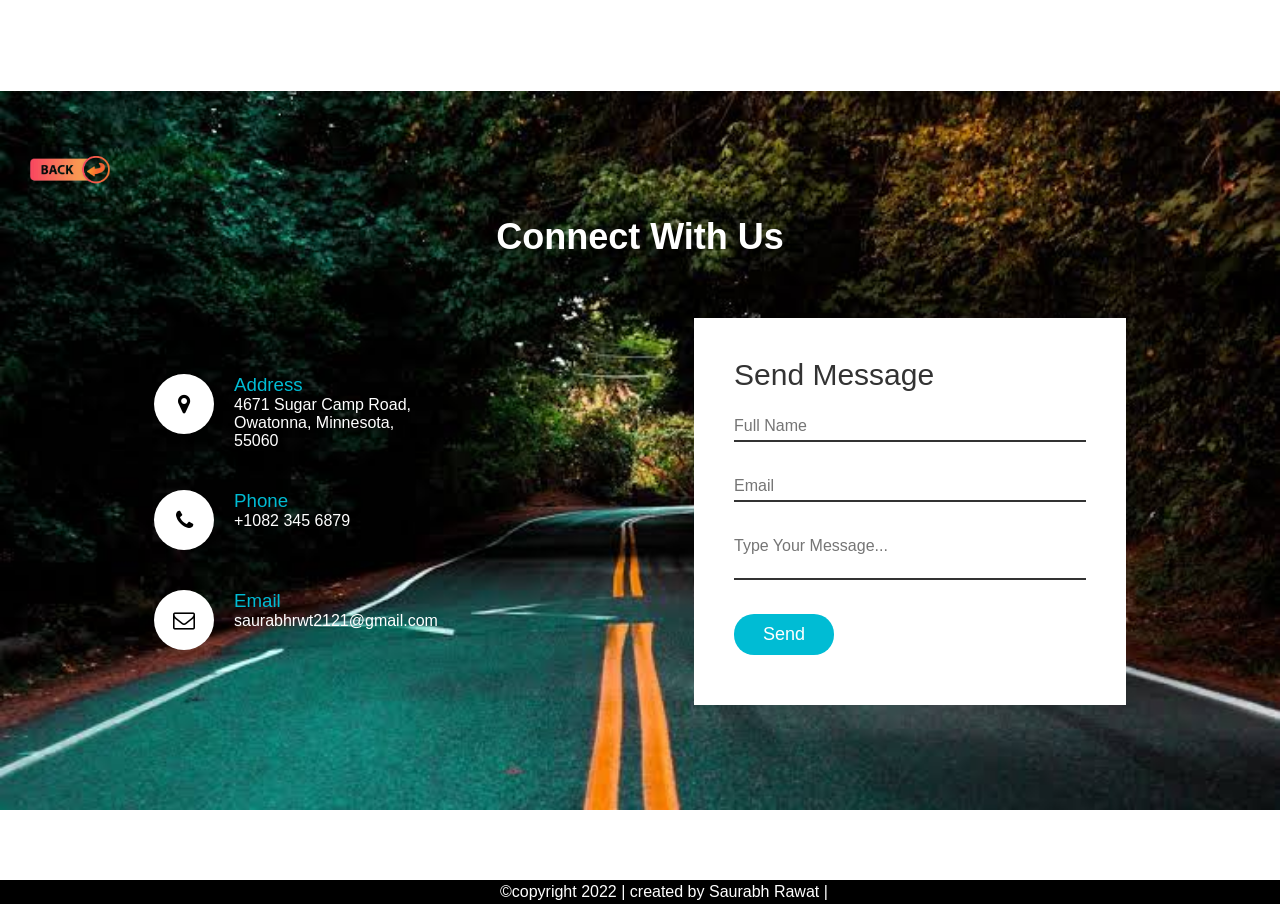
<file: contactus.html>
<!DOCTYPE html>
<html lang="en">
<head>
    <meta charset="UTF-8">
    <meta http-equiv="X-UA-Compatible" content="IE=edge">
    <meta name="viewport" content="width=device-width, initial-scale=1.0">
    <link rel="icon" href="images1/lg5.png">
    <link rel="stylesheet" href="css1/contactus.css">
    <link rel="stylesheet" href="https://cdnjs.cloudflare.com/ajax/libs/font-awesome/4.7.0/css/font-awesome.min.css">
    <title>Contact Us</title>
</head>
<body>
    <section class="contact">
        <div class="back">
            <a href="index.html"><img src="images1/images__71_-removebg-preview.png" alt="back"></a>
        </div>
        <div class="content">
            <h2>Connect With Us</h2>
        </div>

        <div class="container">
            <div class="contactInfo">
                <div class="box">
                    <div class="icon"><i class="fa fa-map-marker" aria-hidden="true"></i></div>
                    <div class="text">
                        <h3>Address</h3>
                        <p>4671 Sugar Camp Road, <br>Owatonna, Minnesota, <br>55060</p>
                    </div>
                </div>

                <div class="box">
                    <div class="icon"><i class="fa fa-phone" aria-hidden="true"></i></div>
                    <div class="text">
                        <h3>Phone</h3>
                        <p>+1082 345 6879</p>
                    </div>
                </div>

                <div class="box">
                    <div class="icon"><i class="fa fa-envelope-o" aria-hidden="true"></i></div>
                    <div class="text">
                        <h3>Email</h3>
                        <p>saurabhrwt2121@gmail.com</p>
                    </div>
                </div>
            </div>
            <div class="contactForm">
                <form>
                    <h2>Send Message</h2>
                    <div class="inputBox">
                        <input type="text" name="" placeholder="Full Name" required>
                    </div>

                    <div class="inputBox">
                        <input type="text" name="" placeholder="Email" required>
                    </div>

                    <div class="inputBox">
                        <textarea name="" required placeholder="Type Your Message..."></textarea>
                    </div>

                    <div class="inputBox">
                        <input type="submit" name="" value="Send">
                    </div>
                </form>
            </div>
        </div>
    </section>
    <div class="footer">
        &copy;copyright 2022 | created by Saurabh Rawat |
    </div>
</body>
</html>
</file>
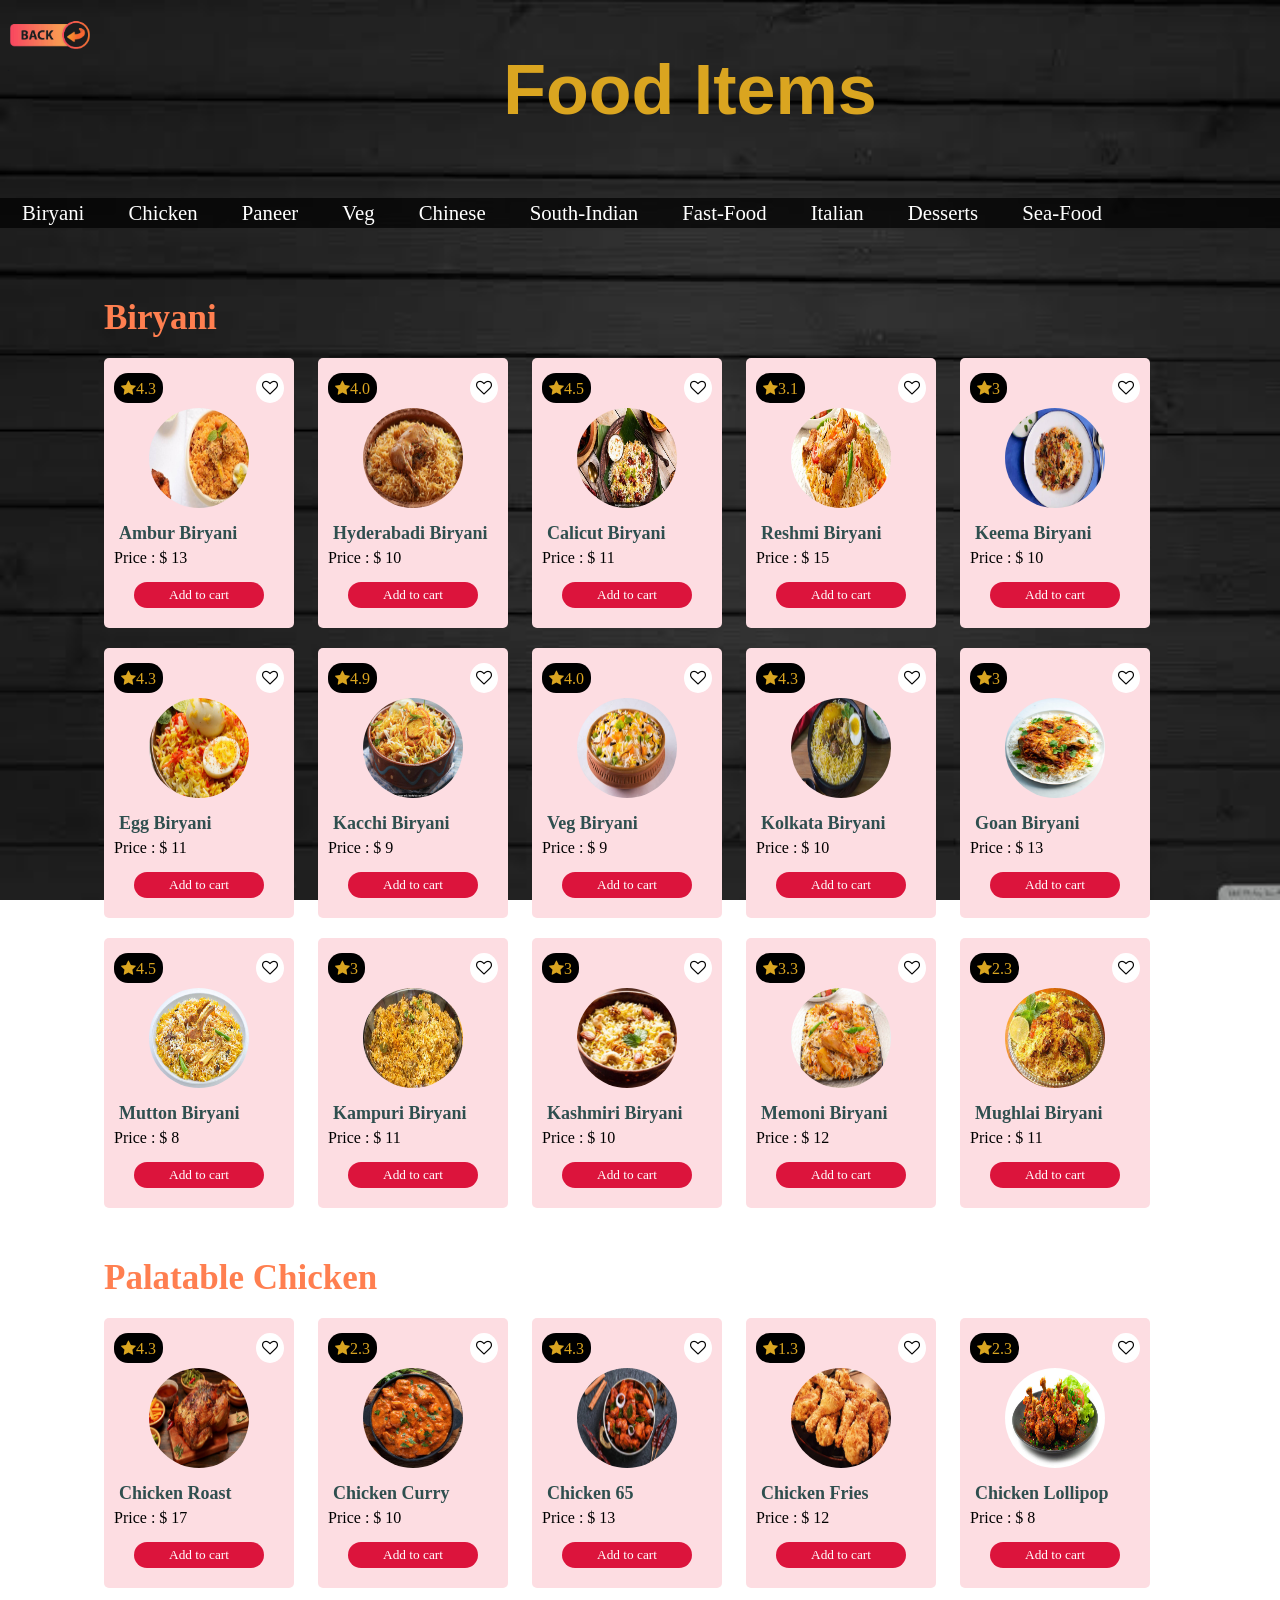
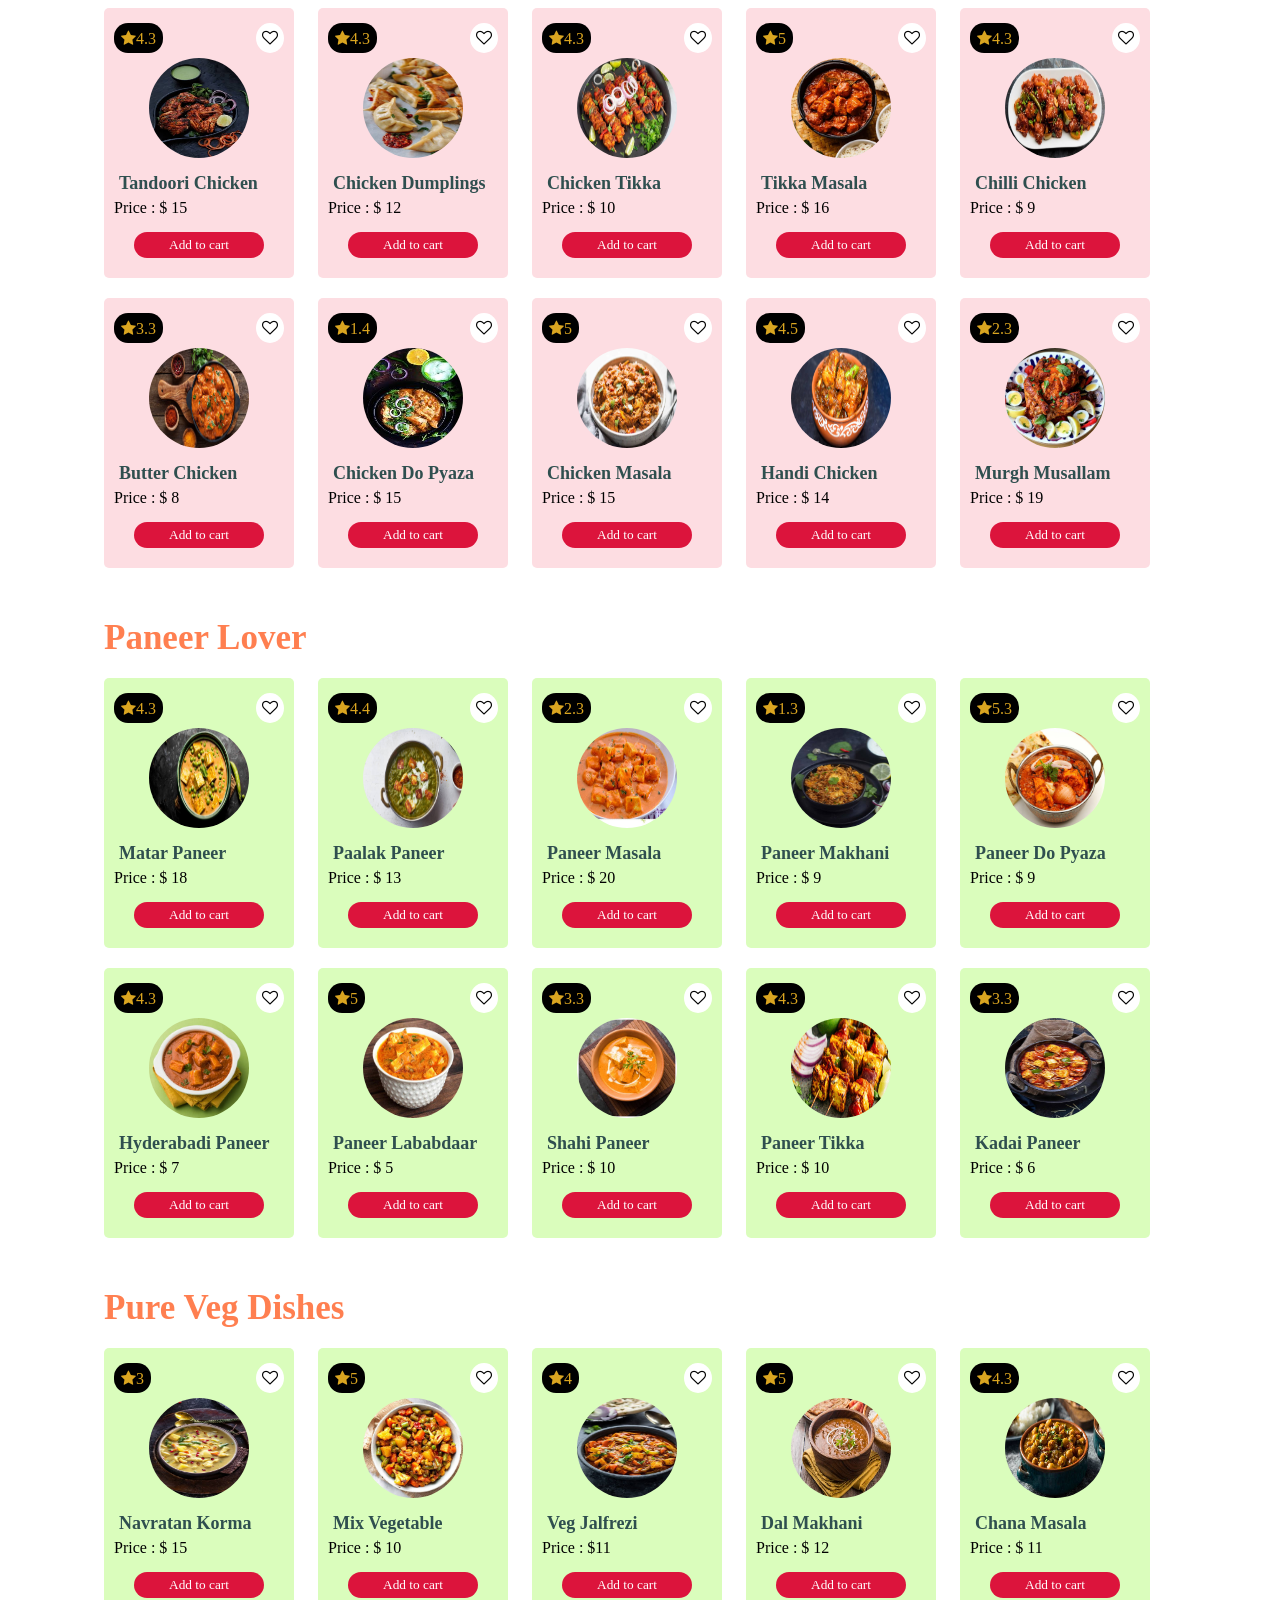
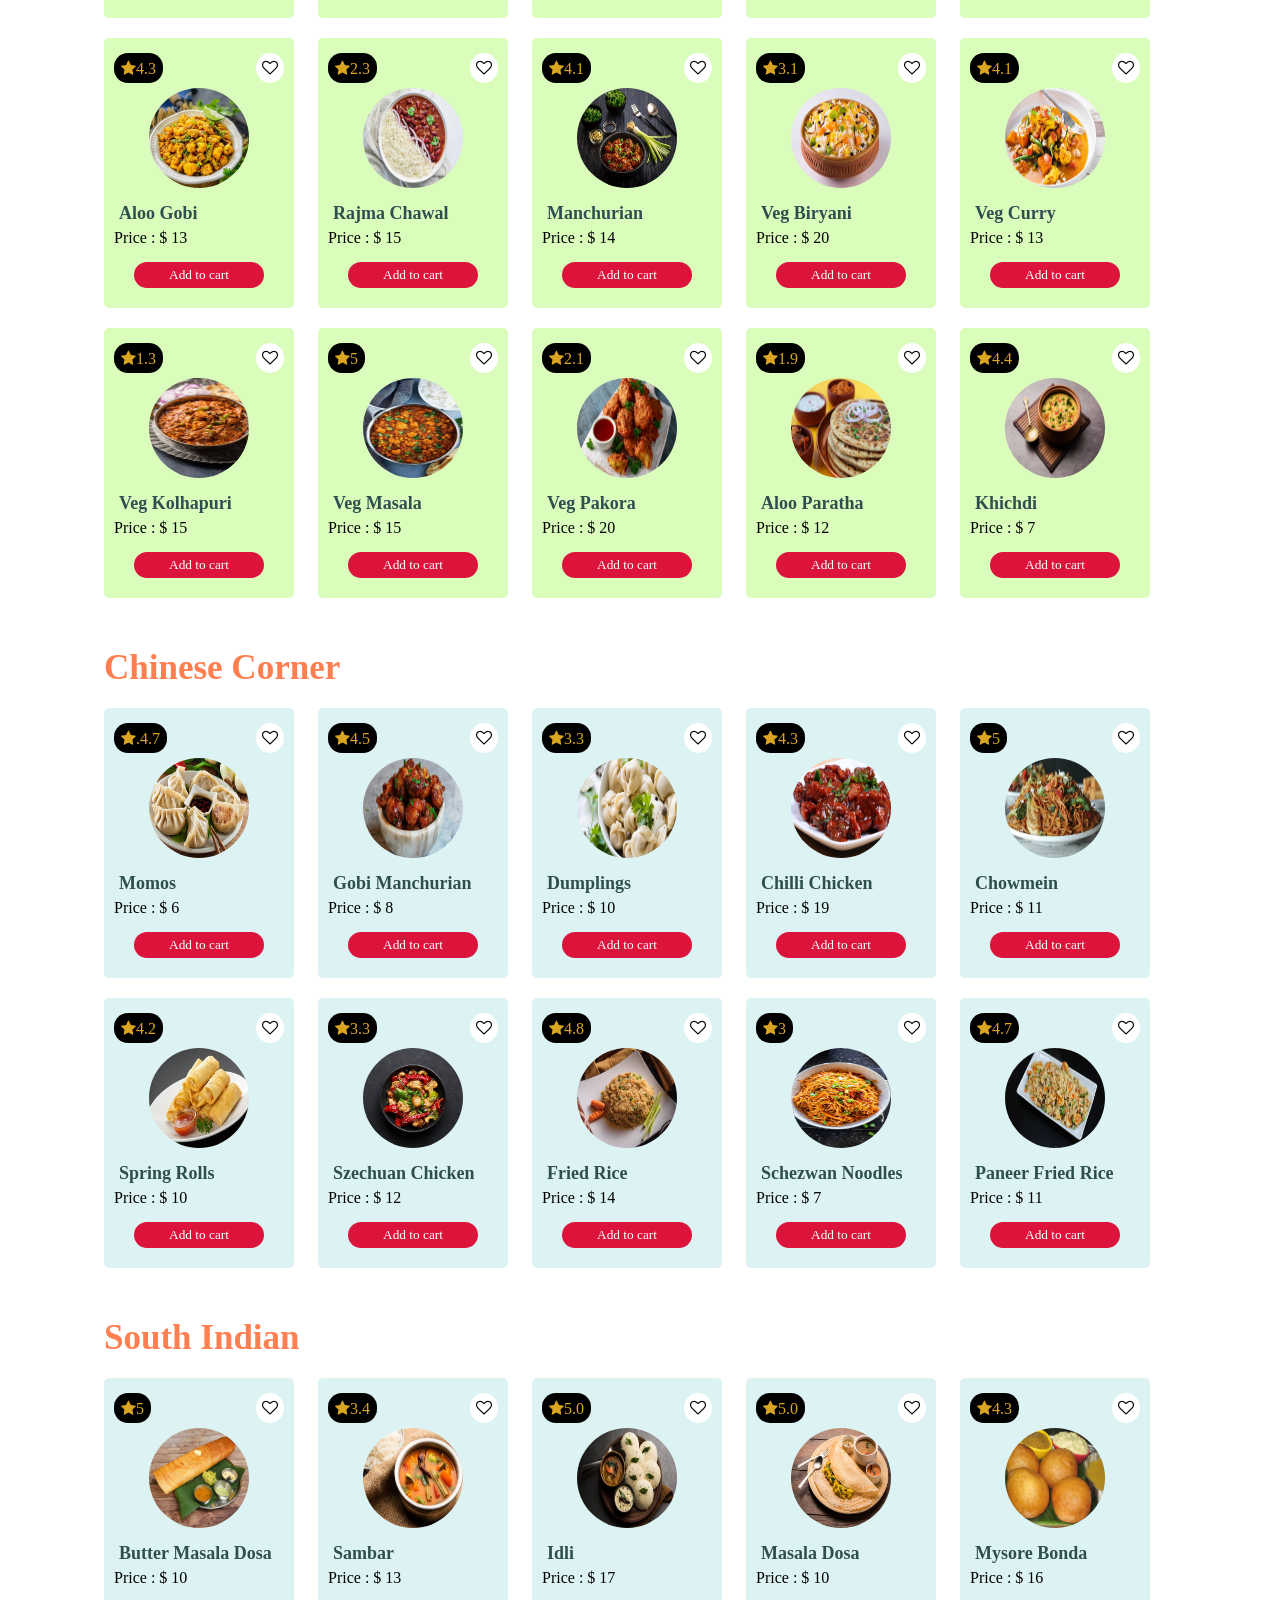
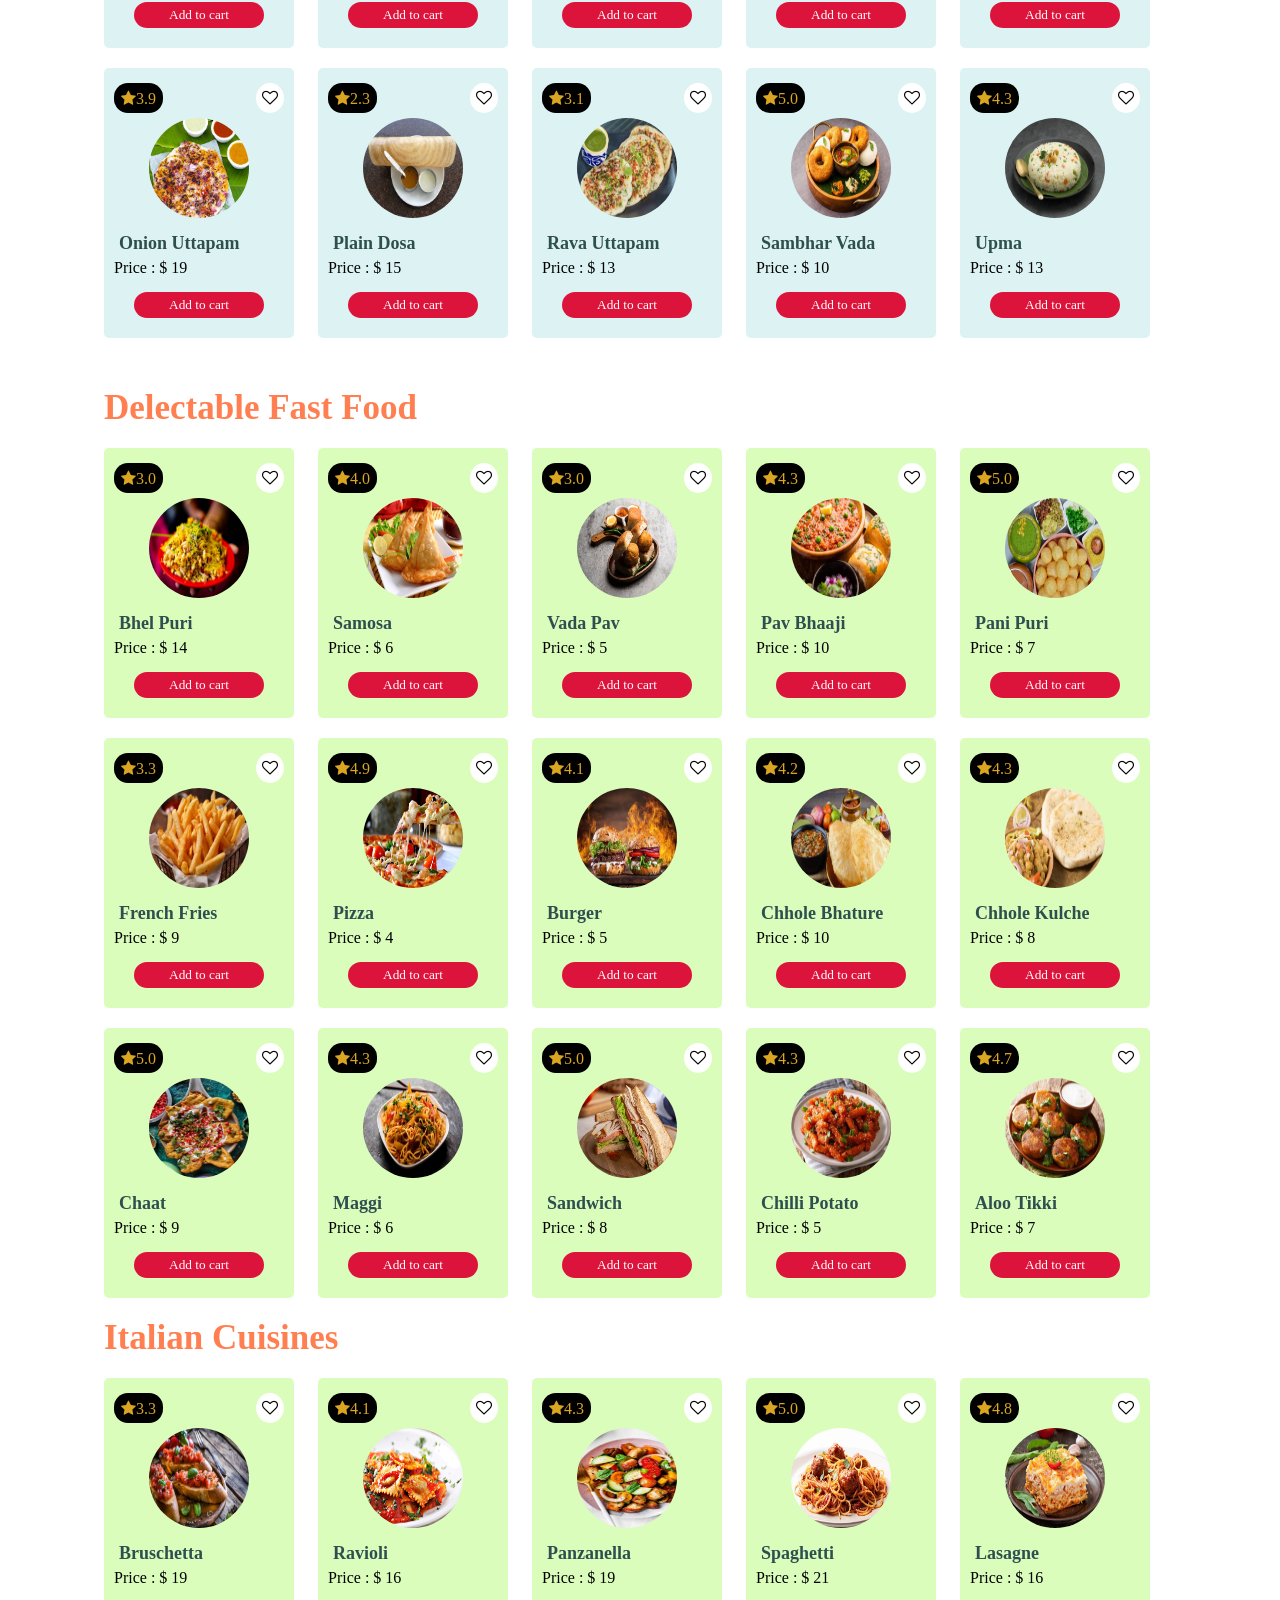
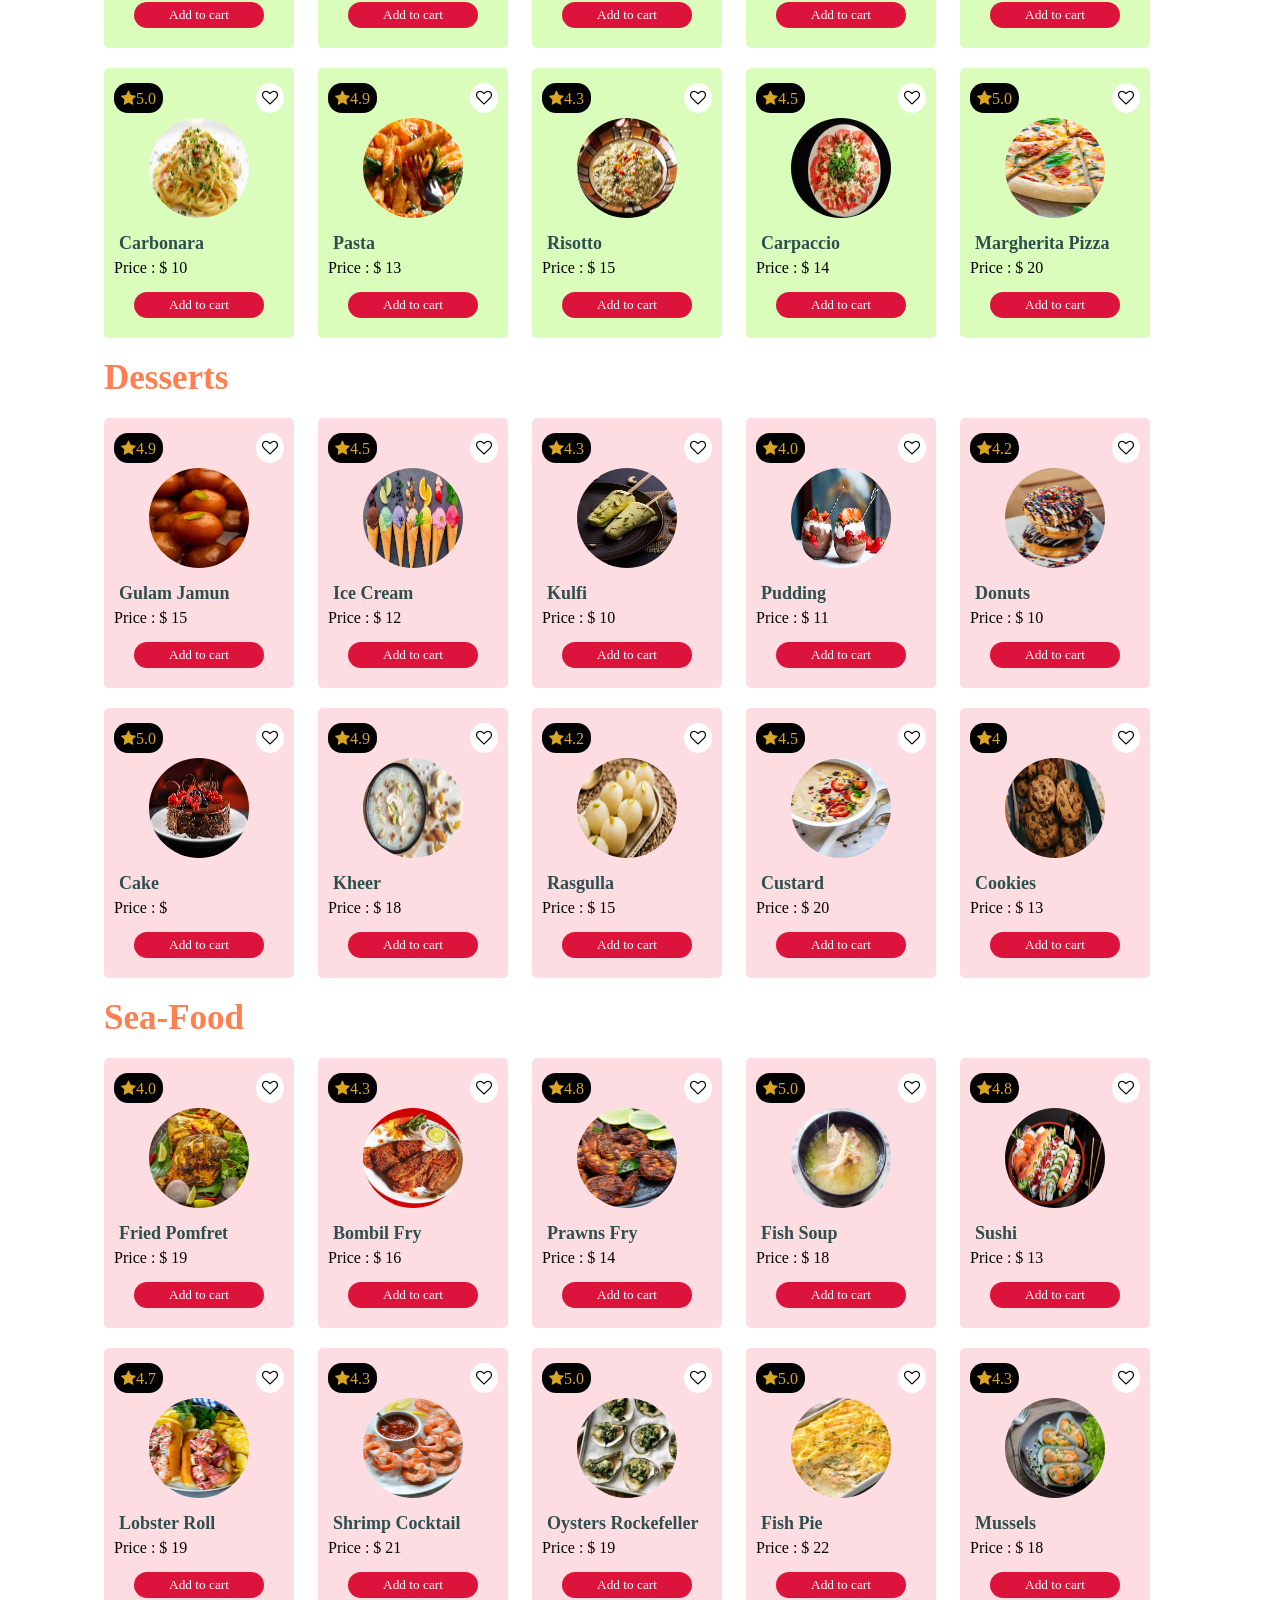
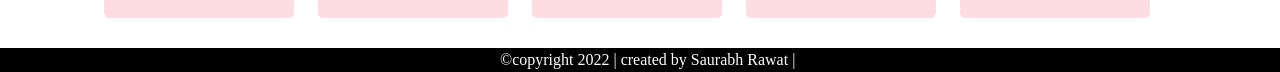
<file: fooditems.html>
<!DOCTYPE html>
<html lang="en">
<head>
    <meta charset="UTF-8">
    <meta http-equiv="X-UA-Compatible" content="IE=edge">
    <meta name="viewport" content="width=device-width, initial-scale=1.0">
    <link rel="stylesheet" href="css1/fooditems.css">
    <link rel="icon" href="images1/lg5.png">
    <link rel="stylesheet" href="https://cdnjs.cloudflare.com/ajax/libs/font-awesome/4.7.0/css/font-awesome.min.css">
    <title>Food Items</title>
</head>
<body>
    <div class="back">
        <a href="index.html"><img src="images1/images__71_-removebg-preview.png" alt="back"></a>
    </div>
    <h1 class="ok">Food Items</h1>
    <br>
    <nav id="navbar">
    <ul>
        <li class="item"><a href="#biryani">Biryani</a></li>
        <li class="item"><a href="#chicken">Chicken</a></li>
        <li class="item"><a href="#paneer">Paneer</a></li>
        <li class="item"><a href="#vegetable">Veg</a></li>
        <li class="item"><a href="#chinese">Chinese</a></li>
        <li class="item"><a href="#south-indian">South-Indian</a></li>
        <li class="item"><a href="#fast-food">Fast-Food</a></li>
        <li class="item"><a href="#italian">Italian</a></li>
        <li class="item"><a href="#dessert">Desserts</a></li>
        <li class="item"><a href="#sea-food">Sea-Food</a></li>
    </ul>
</nav>
    <div id="container" class="container">
    <div id="food-container">
    <div id="food-items" class="food-items">
        <div id="biryani">
            <p id="category-name" id="biryani">Biryani</p>
            <div id="item-card">
                <div id="card-top">
                    <i class="fa fa-star" id="rating">4.3</i>
                    <i class="fa fa-heart-o add-to-cart"></i>
                </div>
                <img src="images1/amburbiryani.jpeg" alt="ambur">
                <p id="item-name">Ambur Biryani</p>
                <p class="item-price">Price : $ 13</p>
                <a href=""><button class="it">Add to cart</button></a>
            </div>
    
            <div id="item-card">
                <div id="card-top">
                    <i class="fa fa-star" id="rating">4.0</i>
                    <i class="fa fa-heart-o add-to-cart"></i>
                </div>
                <img src="images1/hyderabadibiryani.jpeg" alt="h.b.">
                <p id="item-name">Hyderabadi Biryani</p>
                <p class="item-price">Price : $ 10</p>
                <a href=""><button class="it">Add to cart</button></a>
            </div>

            <div id="item-card">
                <div id="card-top">
                    <i class="fa fa-star" id="rating">4.5</i>
                    <i class="fa fa-heart-o add-to-cart"></i>
                </div>
                <img src="images1/calicutchickenbiryani.jpeg" alt="c.c.b.">
                <p id="item-name">Calicut Biryani</p>
                <p class="item-price">Price : $ 11</p>
                <a href=""><button class="it">Add to cart</button></a>
            </div>

            <div id="item-card">
                <div id="card-top">
                    <i class="fa fa-star" id="rating">3.1</i>
                    <i class="fa fa-heart-o add-to-cart"></i>
                </div>
                <img src="images1/chickenreshmibiryani.jpeg" alt="c.r.b.">
                <p id="item-name">Reshmi Biryani</p>
                <p class="item-price">Price : $ 15</p>
                <a href=""><button class="it">Add to cart</button></a>
            </div>

            <div id="item-card">
                <div id="card-top">
                    <i class="fa fa-star" id="rating">3</i>
                    <i class="fa fa-heart-o add-to-cart"></i>
                </div>
                <img src="images1/keemabiryani.jpeg" alt="k.b.">
                <p id="item-name">Keema Biryani</p>
                <p class="item-price">Price : $ 10</p>
                <a href=""><button class="it">Add to cart</button></a>
            </div>

            <div id="item-card">
                <div id="card-top">
                    <i class="fa fa-star" id="rating">4.3</i>
                    <i class="fa fa-heart-o add-to-cart"></i>
                </div>
                <img src="images1/eggbiryani.jpeg" alt="e.b.">
                <p id="item-name">Egg Biryani</p>
                <p class="item-price">Price : $ 11</p>
                <a href=""><button class="it">Add to cart</button></a>
            </div>
    
            <div id="item-card">
                <div id="card-top">
                    <i class="fa fa-star" id="rating">4.9</i>
                    <i class="fa fa-heart-o add-to-cart"></i>
                </div>
                <img src="images1/murghkikacchibiryani.jpeg" alt="m.k.b.">
                <p id="item-name">Kacchi Biryani</p>
                <p class="item-price">Price : $ 9</p>
                <a href=""><button class="it">Add to cart</button></a>
            </div>

            <div id="item-card">
                <div id="card-top">
                    <i class="fa fa-star" id="rating">4.0</i>
                    <i class="fa fa-heart-o add-to-cart"></i>
                </div>
                <img src="images1/vegbiryani.jpeg" alt="v.b.">
                <p id="item-name">Veg Biryani</p>
                <p class="item-price">Price : $ 9</p>
                <a href=""><button class="it">Add to cart</button></a>
            </div>

            <div id="item-card">
                <div id="card-top">
                    <i class="fa fa-star" id="rating">4.3</i>
                    <i class="fa fa-heart-o add-to-cart"></i>
                </div>
                <img src="images1/Kolkata Biryani.jpeg" alt="k.b.">
                <p id="item-name">Kolkata Biryani</p>
                <p class="item-price">Price : $ 10</p>
                <a href=""><button class="it">Add to cart</button></a>
            </div>

            <div id="item-card">
                <div id="card-top">
                    <i class="fa fa-star" id="rating">3</i>
                    <i class="fa fa-heart-o add-to-cart"></i>
                </div>
                <img src="images1/gaonbiryani.jpeg" alt="goan">
                <p id="item-name">Goan Biryani</p>
                <p class="item-price">Price : $ 13</p>
                <a href=""><button class="it">Add to cart</button></a>
            </div>
    
            <div id="item-card">
                <div id="card-top">
                    <i class="fa fa-star" id="rating">4.5</i>
                    <i class="fa fa-heart-o add-to-cart"></i>
                </div>
                <img src="images1/muttonbiryani.jpeg" alt="m.b.">
                <p id="item-name">Mutton Biryani</p>
                <p class="item-price">Price : $ 8</p>
                <a href=""><button class="it">Add to cart</button></a>
            </div>
    
            <div id="item-card">
                <div id="card-top">
                    <i class="fa fa-star" id="rating">3</i>
                    <i class="fa fa-heart-o add-to-cart"></i>
                </div>
                <img src="images1/kampuribiryani.jpeg" alt="kampuri">
                <p id="item-name">Kampuri Biryani</p>
                <p class="item-price">Price : $ 11</p>
                <a href=""><button class="it">Add to cart</button></a>
            </div>
    
            <div id="item-card">
                <div id="card-top">
                    <i class="fa fa-star" id="rating">3</i>
                    <i class="fa fa-heart-o add-to-cart"></i>
                </div>
                <img src="images1/kashmiribiryani.jpeg" alt="kashmiri">
                <p id="item-name">Kashmiri Biryani</p>
                <p class="item-price">Price : $ 10</p>
                <a href=""><button class="it">Add to cart</button></a>
            </div>
    
            <div id="item-card">
                <div id="card-top">
                    <i class="fa fa-star" id="rating">3.3</i>
                    <i class="fa fa-heart-o add-to-cart"></i>
                </div>
                <img src="images1/memonibiryani.jpeg" alt="memoni">
                <p id="item-name">Memoni Biryani</p>
                <p class="item-price">Price : $ 12</p>
                <a href=""><button class="it">Add to cart</button></a>
            </div>
    
            <div id="item-card">
                <div id="card-top">
                    <i class="fa fa-star" id="rating">2.3</i>
                    <i class="fa fa-heart-o add-to-cart"></i>
                </div>
                <img src="images1/mughlaibiryani.jpeg" alt="mughlai">
                <p id="item-name">Mughlai Biryani</p>
                <p class="item-price">Price : $ 11</p>
                <a href=""><button class="it">Add to cart</button></a>
            </div>
        </div>
    
        <div id="chicken">
            <p id="category-name" id="chicken">Palatable Chicken</p>
            <div id="item-card">
                <div id="card-top">
                    <i class="fa fa-star" id="rating">4.3</i>
                    <i class="fa fa-heart-o add-to-cart"></i>
                </div>
                <img src="images1/chickenroast.jpeg" alt="roast">
                <p id="item-name">Chicken Roast</p>
                <p class="item-price">Price : $ 17</p>
                <a href=""><button class="it">Add to cart</button></a>
            </div>
    
            <div id="item-card">
                <div id="card-top">
                    <i class="fa fa-star" id="rating">2.3</i>
                    <i class="fa fa-heart-o add-to-cart"></i>
                </div>
                <img src="images1/chickencurry.jpeg" alt="c.c.">
                <p id="item-name">Chicken Curry</p>
                <p class="item-price">Price : $ 10</p>
                <a href=""><button class="it">Add to cart</button></a>
            </div>
    
            <div id="item-card">
                <div id="card-top">
                    <i class="fa fa-star" id="rating">4.3</i>
                    <i class="fa fa-heart-o add-to-cart"></i>
                </div>
                <img src="images1/chicken65.jpeg" alt="c.65">
                <p id="item-name">Chicken 65</p>
                <p class="item-price">Price : $ 13</p>
                <a href=""><button class="it">Add to cart</button></a>
            </div>

            <div id="item-card">
                <div id="card-top">
                    <i class="fa fa-star" id="rating">1.3</i>
                    <i class="fa fa-heart-o add-to-cart"></i>
                </div>
                <img src="images1/chickenfries.jpeg" alt="c.f.">
                <p id="item-name">Chicken Fries</p>
                <p class="item-price">Price : $ 12</p>
                <a href=""><button class="it">Add to cart</button></a>
            </div>

            <div id="item-card">
                <div id="card-top">
                    <i class="fa fa-star" id="rating">2.3</i>
                    <i class="fa fa-heart-o add-to-cart"></i>
                </div>
                <img src="images1/chickenlollipop.jpeg" alt="c.l.">
                <p id="item-name">Chicken Lollipop</p>
                <p class="item-price">Price : $ 8</p>
                <a href=""><button class="it">Add to cart</button></a>
            </div>

            <div id="item-card">
                <div id="card-top">
                    <i class="fa fa-star" id="rating">4.3</i>
                    <i class="fa fa-heart-o add-to-cart"></i>
                </div>
                <img src="images1/tandoorichicken.jpeg" alt="t.c.">
                <p id="item-name">Tandoori Chicken</p>
                <p class="item-price">Price : $ 15</p>
                <a href=""><button class="it">Add to cart</button></a>
            </div>

            <div id="item-card">
                <div id="card-top">
                    <i class="fa fa-star" id="rating">4.3</i>
                    <i class="fa fa-heart-o add-to-cart"></i>
                </div>
                <img src="images1/chickendumplings.jpeg" alt="c.d.">
                <p id="item-name">Chicken Dumplings</p>
                <p class="item-price">Price : $ 12</p>
                <a href=""><button class="it">Add to cart</button></a>
            </div>

            <div id="item-card">
                <div id="card-top">
                    <i class="fa fa-star" id="rating">4.3</i>
                    <i class="fa fa-heart-o add-to-cart"></i>
                </div>
                <img src="images1/chickentikka.jpeg" alt="c.t.">
                <p id="item-name">Chicken Tikka</p>
                <p class="item-price">Price : $ 10</p>
                <a href=""><button class="it">Add to cart</button></a>
            </div>

            <div id="item-card">
                <div id="card-top">
                    <i class="fa fa-star" id="rating">5</i>
                    <i class="fa fa-heart-o add-to-cart"></i>
                </div>
                <img src="images1/chickentikkamasala.jpeg" alt="c.t.m.">
                <p id="item-name">Tikka Masala</p>
                <p class="item-price">Price : $ 16</p>
                <a href=""><button class="it">Add to cart</button></a>
            </div>

            <div id="item-card">
                <div id="card-top">
                    <i class="fa fa-star" id="rating">4.3</i>
                    <i class="fa fa-heart-o add-to-cart"></i>
                </div>
                <img src="images1/chillichicken (2).jpeg" alt="c.c.">
                <p id="item-name">Chilli Chicken</p>
                <p class="item-price">Price : $ 9</p>
                <a href=""><button class="it">Add to cart</button></a>
            </div>

            <div id="item-card">
                <div id="card-top">
                    <i class="fa fa-star" id="rating">3.3</i>
                    <i class="fa fa-heart-o add-to-cart"></i>
                </div>
                <img src="images1/Butter Chicken.jpeg" alt="b.c.">
                <p id="item-name">Butter Chicken</p>
                <p class="item-price">Price : $ 8</p>
                <a href=""><button class="it">Add to cart</button></a>
            </div>

            <div id="item-card">
                <div id="card-top">
                    <i class="fa fa-star" id="rating">1.4</i>
                    <i class="fa fa-heart-o add-to-cart"></i>
                </div>
                <img src="images1/chickendopyaza.jpeg" alt="c.d.p.">
                <p id="item-name">Chicken Do Pyaza</p>
                <p class="item-price">Price : $ 15</p>
                <a href=""><button class="it">Add to cart</button></a>
            </div>
    
            <div id="item-card">
                <div id="card-top">
                    <i class="fa fa-star" id="rating">5</i>
                    <i class="fa fa-heart-o add-to-cart"></i>
                </div>
                <img src="images1/chickenmasala.jpeg" alt="c.m.">
                <p id="item-name">Chicken Masala</p>
                <p class="item-price">Price : $ 15</p>
                <a href=""><button class="it">Add to cart</button></a>
            </div>
    
            <div id="item-card">
                <div id="card-top">
                    <i class="fa fa-star" id="rating">4.5</i>
                    <i class="fa fa-heart-o add-to-cart"></i>
                </div>
                <img src="images1/handichicken.jpeg" alt="handi">
                <p id="item-name">Handi Chicken</p>
                <p class="item-price">Price : $ 14</p>
                <a href=""><button class="it">Add to cart</button></a>
            </div>
    
            <div id="item-card">
                <div id="card-top">
                    <i class="fa fa-star" id="rating">2.3</i>
                    <i class="fa fa-heart-o add-to-cart"></i>
                </div>
                <img src="images1/murghmusallam.jpeg" alt="murgh">
                <p id="item-name">Murgh Musallam</p>
                <p class="item-price">Price : $ 19</p>
                <a href=""><button class="it">Add to cart</button></a>
            </div>
        </div>
    
        <div id="paneer">
            <p id="category-name" id="paneer">Paneer Lover</p>
            <div id="item-card">
                <div id="card-top">
                    <i class="fa fa-star" id="rating">4.3</i>
                    <i class="fa fa-heart-o add-to-cart"></i>
                </div>
                <img src="images1/matarpaneer.jpeg" alt="matar">
                <p id="item-name">Matar Paneer</p>
                <p class="item-price">Price : $ 18</p>
                <a href=""><button class="it">Add to cart</button></a>
            </div>
    
            <div id="item-card">
                <div id="card-top">
                    <i class="fa fa-star" id="rating">4.4</i>
                    <i class="fa fa-heart-o add-to-cart"></i>
                </div>
                <img src="images1/paalakpaneer.jpeg" alt="paalak">
                <p id="item-name">Paalak Paneer</p>
                <p class="item-price">Price : $ 13</p>
                <a href=""><button class="it">Add to cart</button></a>
            </div>
    
            <div id="item-card">
                <div id="card-top">
                    <i class="fa fa-star" id="rating">2.3</i>
                    <i class="fa fa-heart-o add-to-cart"></i>
                </div>
                <img src="images1/paneermasala.jpeg" alt="p.m.">
                <p id="item-name">Paneer Masala</p>
                <p class="item-price">Price : $ 20</p>
                <a href=""><button class="it">Add to cart</button></a>
            </div>

            <div id="item-card">
                <div id="card-top">
                     <i class="fa fa-star" id="rating">1.3</i>
                    <i class="fa fa-heart-o add-to-cart"></i>
                </div>
                <img src="images1/paneermakhani.jpeg" alt="p.m.">
                <p id="item-name">Paneer Makhani</p>
                <p class="item-price">Price : $ 9</p>
                <a href=""><button class="it">Add to cart</button></a>
            </div>

            <div id="item-card">
                <div id="card-top">
                    <i class="fa fa-star" id="rating">5.3</i>
                    <i class="fa fa-heart-o add-to-cart"></i>
                </div>
                <img src="images1/paneerdopyaza.jpeg" alt="p.d.p.">
                <p id="item-name">Paneer Do Pyaza</p>
                <p class="item-price">Price : $ 9</p>
                <a href=""><button class="it">Add to cart</button></a>
            </div>
    
            <div id="item-card">
                <div id="card-top">
                    <i class="fa fa-star" id="rating">4.3</i>
                    <i class="fa fa-heart-o add-to-cart"></i>
                </div>
                <img src="images1/hyderabadipaneer.jpeg" alt="h.p.">
                <p id="item-name">Hyderabadi Paneer</p>
                <p class="item-price">Price : $ 7</p>
                <a href=""><button class="it">Add to cart</button></a>
            </div>
    
            <div id="item-card">
                <div id="card-top">
                    <i class="fa fa-star" id="rating">5</i>
                    <i class="fa fa-heart-o add-to-cart"></i>
                </div>
                <img src="images1/paneerlababdar.jpeg" alt="lababdar">
                <p id="item-name">Paneer Lababdaar</p>
                <p class="item-price">Price : $ 5</p>
                <a href=""><button class="it">Add to cart</button></a>
            </div>
    
            <div id="item-card">
                <div id="card-top">
                    <i class="fa fa-star" id="rating">3.3</i>
                    <i class="fa fa-heart-o add-to-cart"></i>
                </div>
                <img src="images1/shahipaneer.jpeg" alt="shahi">
                <p id="item-name">Shahi Paneer</p>
                <p class="item-price">Price : $ 10</p>
                <a href=""><button class="it">Add to cart</button></a>
            </div>
    
            <div id="item-card">
                <div id="card-top">
                    <i class="fa fa-star" id="rating">4.3</i>
                    <i class="fa fa-heart-o add-to-cart"></i>
                </div>
                <img src="images1/paneertikka.jpeg" alt="tikka">
                <p id="item-name">Paneer Tikka</p>
                <p class="item-price">Price : $ 10</p>
                <a href=""><button class="it">Add to cart</button></a>
            </div>
    
            <div id="item-card">
                <div id="card-top">
                    <i class="fa fa-star" id="rating">3.3</i>
                    <i class="fa fa-heart-o add-to-cart"></i>
                </div>
                <img src="images1/kadaipaneer.jpeg" alt="kadai">
                <p id="item-name">Kadai Paneer</p>
                <p class="item-price">Price : $ 6</p>
                <a href=""><button class="it">Add to cart</button></a>
            </div>
        </div>
    
        <div id="vegetable">
            <p id="category-name" id="vegetable">Pure Veg Dishes</p>
            <div id="item-card">
                <div id="card-top">
                    <i class="fa fa-star" id="rating">3</i>
                    <i class="fa fa-heart-o add-to-cart"></i>
                </div>
                <img src="images1/navratankorma.jpeg" alt="navratan">
                <p id="item-name">Navratan Korma</p>
                <p class="item-price">Price : $ 15</p>
                <a href=""><button class="it">Add to cart</button></a>
            </div>

            <div id="item-card">
                <div id="card-top">
                    <i class="fa fa-star" id="rating">5</i>
                    <i class="fa fa-heart-o add-to-cart"></i>
                </div>
                <img src="images1/Mix Vegetable.jpeg" alt="m.v.">
                <p id="item-name">Mix Vegetable</p>
                <p class="item-price">Price : $ 10</p>
                <a href=""><button class="it">Add to cart</button></a>
            </div>
    
            <div id="item-card">
                <div id="card-top">
                    <i class="fa fa-star" id="rating">4</i>
                    <i class="fa fa-heart-o add-to-cart"></i>
                </div>
                <img src="images1/vegjalfrezi.jpeg" alt="jalfrezi">
                <p id="item-name">Veg Jalfrezi</p>
                <p class="item-price">Price : $11</p>
                <a href=""><button class="it">Add to cart</button></a>
            </div>

            <div id="item-card">
                <div id="card-top">
                    <i class="fa fa-star" id="rating">5</i>
                    <i class="fa fa-heart-o add-to-cart"></i>
                </div>
                <img src="images1/dalmakhani.jpeg" alt="dal">
                <p id="item-name">Dal Makhani</p>
                <p class="item-price">Price : $ 12</p>
                <a href=""><button class="it">Add to cart</button></a>
            </div>

            <div id="item-card">
                <div id="card-top">
                    <i class="fa fa-star" id="rating">4.3</i>
                    <i class="fa fa-heart-o add-to-cart"></i>
                </div>
                <img src="images1/chanamasala.jpeg" alt="c.m.">
                <p id="item-name">Chana Masala</p>
                <p class="item-price">Price : $ 11</p>
                <a href=""><button class="it">Add to cart</button></a>
            </div>

            
            <div id="item-card">
                <div id="card-top">
                    <i class="fa fa-star" id="rating">4.3</i>
                    <i class="fa fa-heart-o add-to-cart"></i>
                </div>
                <img src="images1/aloogobi.jpeg" alt="a.g.">
                <p id="item-name">Aloo Gobi</p>
                <p class="item-price">Price : $ 13</p>
                <a href=""><button class="it">Add to cart</button></a>
            </div>

            <div id="item-card">
                <div id="card-top">
                    <i class="fa fa-star" id="rating">2.3</i>
                    <i class="fa fa-heart-o add-to-cart"></i>
                </div>
                <img src="images1/rajmachawal.jpeg" alt="r.c.">
                <p id="item-name">Rajma Chawal</p>
                <p class="item-price">Price : $ 15</p>
                <a href=""><button class="it">Add to cart</button></a>
            </div>
            
            <div id="item-card">
                <div id="card-top">
                    <i class="fa fa-star" id="rating">4.1</i>
                    <i class="fa fa-heart-o add-to-cart"></i>
                </div>
                <img src="images1/manchurian.jpeg" alt="manchurian">
                <p id="item-name">Manchurian</p>
                <p class="item-price">Price : $ 14</p>
                <a href=""><button class="it">Add to cart</button></a>
            </div>
    
            <div id="item-card">
                <div id="card-top">
                    <i class="fa fa-star" id="rating">3.1</i>
                    <i class="fa fa-heart-o add-to-cart"></i>
                </div>
                <img src="images1/vegbiryani.jpeg" alt="v.b.">
                <p id="item-name">Veg Biryani</p>
                <p class="item-price">Price : $ 20</p>
                <a href=""><button class="it">Add to cart</button></a>
            </div>
    
            <div id="item-card">
                <div id="card-top">
                    <i class="fa fa-star" id="rating">4.1</i>
                    <i class="fa fa-heart-o add-to-cart"></i>
                </div>
                <img src="images1/vegcurry.jpeg" alt="v.c.">
                <p id="item-name">Veg Curry</p>
                <p class="item-price">Price : $ 13</p>
                <a href=""><button class="it">Add to cart</button></a>
            </div>
    
            <div id="item-card">
                <div id="card-top">
                    <i class="fa fa-star" id="rating">1.3</i>
                    <i class="fa fa-heart-o add-to-cart"></i>
                </div>
                <img src="images1/vegkolhapuri.jpeg" alt="kolhapuri">
                <p id="item-name">Veg Kolhapuri</p>
                <p class="item-price">Price : $ 15</p>
                <a href=""><button class="it">Add to cart</button></a>
            </div>
    
            <div id="item-card">
                <div id="card-top">
                    <i class="fa fa-star" id="rating">5</i>
                    <i class="fa fa-heart-o add-to-cart"></i>
                </div>
                <img src="images1/vegmasala.jpeg" alt="v.m.">
                <p id="item-name">Veg Masala</p>
                <p class="item-price">Price : $ 15</p>
                <a href=""><button class="it">Add to cart</button></a>
            </div>
    
            <div id="item-card">
                <div id="card-top">
                    <i class="fa fa-star" id="rating">2.1</i>
                    <i class="fa fa-heart-o add-to-cart"></i>
                </div>
                <img src="images1/vegpakora.jpeg" alt="pakora">
                <p id="item-name">Veg Pakora</p>
                <p class="item-price">Price : $ 20</p>
                <a href=""><button class="it">Add to cart</button></a>
            </div>
    
            <div id="item-card">
                <div id="card-top">
                    <i class="fa fa-star" id="rating">1.9</i>
                    <i class="fa fa-heart-o add-to-cart"></i>
                </div>
                <img src="images1/alooparatha.jpeg" alt="paratha">
                <p id="item-name">Aloo Paratha</p>
                <p class="item-price">Price : $ 12</p>
                <a href=""><button class="it">Add to cart</button></a>
            </div>
    
            <div id="item-card">
                <div id="card-top">
                    <i class="fa fa-star" id="rating">4.4</i>
                    <i class="fa fa-heart-o add-to-cart"></i>
                </div>
                <img src="images1/khichdi.jpeg" alt="khichdi">
                <p id="item-name">Khichdi</p>
                <p class="item-price">Price : $ 7</p>
                <a href=""><button class="it">Add to cart</button></a>
            </div>
        </div>
    
        <div id="chinese">
            <p id="category-name" id="chinese">Chinese Corner</p>
            <div id="item-card">
                <div id="card-top">
                    <i class="fa fa-star" id="rating">.4.7</i>
                    <i class="fa fa-heart-o add-to-cart"></i>
                </div>
                <img src="images1/momos.jpeg" alt="momos">
                <p id="item-name">Momos</p>
                <p class="item-price">Price : $ 6</p>
                <a href=""><button class="it">Add to cart</button></a>
            </div>
    
            <div id="item-card">
                <div id="card-top">
                    <i class="fa fa-star" id="rating">4.5</i>
                    <i class="fa fa-heart-o add-to-cart"></i>
                </div>
                <img src="images1/gobimanchurian.jpeg" alt="gobi">
                <p id="item-name">Gobi Manchurian</p>
                <p class="item-price">Price : $ 8</p>
                <a href=""><button class="it">Add to cart</button></a>
            </div>
    
            <div id="item-card">
                <div id="card-top">
                    <i class="fa fa-star" id="rating">3.3</i>
                    <i class="fa fa-heart-o add-to-cart"></i>
                </div>
                <img src="images1/Dumplings.jpeg" alt="dumplings">
                <p id="item-name">Dumplings</p>
                <p class="item-price">Price : $ 10</p>
                <a href=""><button class="it">Add to cart</button></a>
            </div>

            <div id="item-card">
                <div id="card-top">
                    <i class="fa fa-star" id="rating">4.3</i>
                    <i class="fa fa-heart-o add-to-cart"></i>
                </div>
                <img src="images1/chillichicken.jpeg" alt="chilli">
                <p id="item-name">Chilli Chicken</p>
                <p class="item-price">Price : $ 19</p>
                <a href=""><button class="it">Add to cart</button></a>
            </div>
    
            <div id="item-card">
                <div id="card-top">
                    <i class="fa fa-star" id="rating">5</i>
                    <i class="fa fa-heart-o add-to-cart"></i>
                </div>
                <img src="images1/chowmein.jpeg" alt="chowmein">
                <p id="item-name">Chowmein</p>
                <p class="item-price">Price : $ 11</p>
                <a href=""><button class="it">Add to cart</button></a>
            </div>
    
            <div id="item-card">
                <div id="card-top">
                    <i class="fa fa-star" id="rating">4.2</i>
                    <i class="fa fa-heart-o add-to-cart"></i>
                </div>
                <img src="images1/springrolls.jpeg" alt="rolls">
                <p id="item-name">Spring Rolls</p>
                <p class="item-price">Price : $ 10</p>
                <a href=""><button class="it">Add to cart</button></a>
            </div>
    
            <div id="item-card">
                <div id="card-top">
                    <i class="fa fa-star" id="rating">3.3</i>
                    <i class="fa fa-heart-o add-to-cart"></i>
                </div>
                <img src="images1/szechuanchicken.jpeg" alt="szechuan">
                <p id="item-name">Szechuan Chicken</p>
                <p class="item-price">Price : $ 12</p>
                <a href=""><button class="it">Add to cart</button></a>
            </div>
    
            <div id="item-card">
                <div id="card-top">
                    <i class="fa fa-star" id="rating">4.8</i>
                    <i class="fa fa-heart-o add-to-cart"></i>
                </div>
                <img src="images1/friedrice.jpeg" alt="f.r.">
                <p id="item-name">Fried Rice</p>
                <p class="item-price">Price : $ 14</p>
                <a href=""><button class="it">Add to cart</button></a>
            </div>
    
            <div id="item-card">
                <div id="card-top">
                    <i class="fa fa-star" id="rating">3</i>
                    <i class="fa fa-heart-o add-to-cart"></i>
                </div>
                <img src="images1/schezwannoodles.jpeg" alt="s.n.">
                <p id="item-name">Schezwan Noodles</p>
                <p class="item-price">Price : $ 7</p>
                <a href=""><button class="it">Add to cart</button></a>
            </div>
    
            <div id="item-card">
                <div id="card-top">
                    <i class="fa fa-star" id="rating">4.7</i>
                    <i class="fa fa-heart-o add-to-cart"></i>
                </div>
                <img src="images1/paneerfriedrice.jpeg" alt="p.f.r.">
                <p id="item-name">Paneer Fried Rice</p>
                <p class="item-price">Price : $ 11</p>
                <a href=""><button class="it">Add to cart</button></a>
            </div>
        </div>
    
        <div id="south-indian">
            <p id="category-name" id="south-indian">South Indian</p>
            <div id="item-card">
                <div id="card-top">
                    <i class="fa fa-star" id="rating">5</i>
                    <i class="fa fa-heart-o add-to-cart"></i>
                </div>
                <img src="images1/buttermasaladosa.jpeg" alt="b.m.d.">
                <p id="item-name">Butter Masala Dosa</p>
                <p class="item-price">Price : $ 10</p>
                <a href=""><button class="it">Add to cart</button></a>
            </div>

            <div id="item-card">
                <div id="card-top">
                    <i class="fa fa-star" id="rating">3.4</i>
                    <i class="fa fa-heart-o add-to-cart"></i>
                </div>
                <img src="images1/sambar.jpeg" alt="Sambar">
                <p id="item-name">Sambar</p>
                <p class="item-price">Price : $ 13</p>
                <a href=""><button class="it">Add to cart</button></a>
            </div>
    
            <div id="item-card">
                <div id="card-top">
                    <i class="fa fa-star" id="rating">5.0</i>
                    <i class="fa fa-heart-o add-to-cart"></i>
                </div>
                <img src="images1/idli.jpeg" alt="idli">
                <p id="item-name">Idli</p>
                <p class="item-price">Price : $ 17</p>
                <a href=""><button class="it">Add to cart</button></a>
            </div>
    
            <div id="item-card">
                <div id="card-top">
                    <i class="fa fa-star" id="rating">5.0</i>
                    <i class="fa fa-heart-o add-to-cart"></i>
                </div>
                <img src="images1/masaladosa.jpeg" alt="m.d.">
                <p id="item-name">Masala Dosa</p>
                <p class="item-price">Price : $ 10</p>
                <a href=""><button class="it">Add to cart</button></a>
            </div>
    
            <div id="item-card">
                <div id="card-top">
                    <i class="fa fa-star" id="rating">4.3</i>
                    <i class="fa fa-heart-o add-to-cart"></i>
                </div>
                <img src="images1/mysorebonda.jpeg" alt="bonda">
                <p id="item-name">Mysore Bonda</p>
                <p class="item-price">Price : $ 16</p>
                <a href=""><button class="it">Add to cart</button></a>
            </div>
    
            <div id="item-card">
                <div id="card-top">
                    <i class="fa fa-star" id="rating">3.9</i>
                    <i class="fa fa-heart-o add-to-cart"></i>
                </div>
                <img src="images1/onionuttapam.jpeg" alt="onion">
                <p id="item-name">Onion Uttapam</p>
                <p class="item-price">Price : $ 19</p>
                <a href=""><button class="it">Add to cart</button></a>
            </div>
    
            <div id="item-card">
                <div id="card-top">
                    <i class="fa fa-star" id="rating">2.3</i>
                    <i class="fa fa-heart-o add-to-cart"></i>
                </div>
                <img src="images1/plaindosa.jpeg" alt="p.d.">
                <p id="item-name">Plain Dosa</p>
                <p class="item-price">Price : $ 15</p>
                <a href=""><button class="it">Add to cart</button></a>
            </div>
    
            <div id="item-card">
                <div id="card-top">
                    <i class="fa fa-star" id="rating">3.1</i>
                    <i class="fa fa-heart-o add-to-cart"></i>
                </div>
                <img src="images1/ravauttapam.jpeg" alt="r.u.">
                <p id="item-name">Rava Uttapam</p>
                <p class="item-price">Price : $ 13</p>
                <a href=""><button class="it">Add to cart</button></a>
            </div>
    
            <div id="item-card">
                <div id="card-top">
                    <i class="fa fa-star" id="rating">5.0</i>
                    <i class="fa fa-heart-o add-to-cart"></i>
                </div>
                <img src="images1/sambharvada.jpeg" alt="s.v.">
                <p id="item-name">Sambhar Vada</p>
                <p class="item-price">Price : $ 10</p>
                <a href=""><button class="it">Add to cart</button></a>
            </div>
    
            <div id="item-card">
                <div id="card-top">
                    <i class="fa fa-star" id="rating">4.3</i>
                    <i class="fa fa-heart-o add-to-cart"></i>
                </div>
                <img src="images1/upma.jpeg" alt="upma">
                <p id="item-name">Upma</p>
                <p class="item-price">Price : $ 13</p>
                <a href=""><button class="it">Add to cart</button></a>
            </div>
        </div>
    
        <div id="fast-food">
            <p id="category-name" id="fast-food">Delectable Fast Food</p>
            <div id="item-card">
                <div id="card-top">
                    <i class="fa fa-star" id="rating">3.0</i>
                    <i class="fa fa-heart-o add-to-cart"></i>
                </div>
                <img src="images1/bhelpuri.jpeg" alt="bhel">
                <p id="item-name">Bhel Puri</p>
                <p class="item-price">Price : $ 14</p>
                <a href=""><button class="it">Add to cart</button></a>
            </div>
    
            <div id="item-card">
                <div id="card-top">
                    <i class="fa fa-star" id="rating">4.0</i>
                    <i class="fa fa-heart-o add-to-cart"></i>
                </div>
                <img src="images1/samosa.jpeg" alt="samosa">
                <p id="item-name">Samosa</p>
                <p class="item-price">Price : $ 6</p>
                <a href=""><button class="it">Add to cart</button></a>
            </div>
    
            <div id="item-card">
                <div id="card-top">
                    <i class="fa fa-star" id="rating">3.0</i>
                    <i class="fa fa-heart-o add-to-cart"></i>
                </div>
                <img src="images1/vadapav.jpeg" alt="v.p.">
                <p id="item-name">Vada Pav</p>
                <p class="item-price">Price : $ 5</p>
                <a href=""><button class="it">Add to cart</button></a>
            </div>
    
            <div id="item-card">
                <div id="card-top">
                    <i class="fa fa-star" id="rating">4.3</i>
                    <i class="fa fa-heart-o add-to-cart"></i>
                </div>
                <img src="images1/pavbhaji.jpeg" alt="pavbhaji">
                <p id="item-name">Pav Bhaaji</p>
                <p class="item-price">Price : $ 10</p>
                <a href=""><button class="it">Add to cart</button></a>
            </div>
    
            <div id="item-card">
                <div id="card-top">
                    <i class="fa fa-star" id="rating">5.0</i>
                    <i class="fa fa-heart-o add-to-cart"></i>
                </div>
                <img src="images1/panipuri.jpeg" alt="panipuri">
                <p id="item-name">Pani Puri</p>
                <p class="item-price">Price : $ 7</p>
                <a href=""><button class="it">Add to cart</button></a>
            </div>
    
            <div id="item-card">
                <div id="card-top">
                    <i class="fa fa-star" id="rating">3.3</i>
                    <i class="fa fa-heart-o add-to-cart"></i>
                </div>
                <img src="images1/frenchfries.jpeg" alt="f.f.">
                <p id="item-name">French Fries</p>
                <p class="item-price">Price : $ 9</p>
                <a href=""><button class="it">Add to cart</button></a>
            </div>
    
            <div id="item-card">
                <div id="card-top">
                    <i class="fa fa-star" id="rating">4.9</i>
                    <i class="fa fa-heart-o add-to-cart"></i>
                </div>
                <img src="images1/pizza.jpeg" alt="pizza">
                <p id="item-name">Pizza</p>
                <p class="item-price">Price : $ 4</p>
                <a href=""><button class="it">Add to cart</button></a>
            </div>
    
            <div id="item-card">
                <div id="card-top">
                    <i class="fa fa-star" id="rating">4.1</i>
                    <i class="fa fa-heart-o add-to-cart"></i>
                </div>
                <img src="images1/burger.jpeg" alt="burger">
                <p id="item-name">Burger</p>
                <p class="item-price">Price : $ 5</p>
                <a href=""><button class="it">Add to cart</button></a>
            </div>

            <div id="item-card">
                <div id="card-top">
                    <i class="fa fa-star" id="rating">4.2</i>
                    <i class="fa fa-heart-o add-to-cart"></i>
                </div>
                <img src="images1/chholebhature.jpeg" alt="c.b.">
                <p id="item-name">Chhole Bhature</p>
                <p class="item-price">Price : $ 10</p>
                <a href=""><button class="it">Add to cart</button></a>
            </div>
    
            <div id="item-card">
                <div id="card-top">
                    <i class="fa fa-star" id="rating">4.3</i>
                    <i class="fa fa-heart-o add-to-cart"></i>
                </div>
                <img src="images1/chholekulche.jpeg" alt="c.k.">
                <p id="item-name">Chhole Kulche</p>
                <p class="item-price">Price : $ 8</p>
                <a href=""><button class="it">Add to cart</button></a>
            </div>

            <div id="item-card">
                <div id="card-top">
                    <i class="fa fa-star" id="rating">5.0</i>
                    <i class="fa fa-heart-o add-to-cart"></i>
                </div>
                <img src="images1/chaat.jpeg" alt="chaat">
                <p id="item-name">Chaat</p>
                <p class="item-price">Price : $ 9</p>
                <a href=""><button class="it">Add to cart</button></a>
            </div>

            <div id="item-card">
                <div id="card-top">
                    <i class="fa fa-star" id="rating">4.3</i>
                    <i class="fa fa-heart-o add-to-cart"></i>
                </div>
                <img src="images1/maggi.jpeg" alt="maggi">
                <p id="item-name">Maggi</p>
                <p class="item-price">Price : $ 6</p>
                <a href=""><button class="it">Add to cart</button></a>
            </div>

            <div id="item-card">
                <div id="card-top">
                    <i class="fa fa-star" id="rating">5.0</i>
                    <i class="fa fa-heart-o add-to-cart"></i>
                </div>
                <img src="images1/sandwich.jpeg" alt="sandwich">
                <p id="item-name">Sandwich</p>
                <p class="item-price">Price : $ 8</p>
                <a href=""><button class="it">Add to cart</button></a>
            </div>

            <div id="item-card">
                <div id="card-top">
                    <i class="fa fa-star" id="rating">4.3</i>
                    <i class="fa fa-heart-o add-to-cart"></i>
                </div>
                <img src="images1/Chilli Potato.jpeg" alt="c.p.">
                <p id="item-name">Chilli Potato</p>
                <p class="item-price">Price : $ 5</p>
                <a href=""><button class="it">Add to cart</button></a>
            </div>

            <div id="item-card">
                <div id="card-top">
                    <i class="fa fa-star" id="rating">4.7</i>
                    <i class="fa fa-heart-o add-to-cart"></i>
                </div>
                <img src="images1/alootikki.jpeg" alt="a.t.">
                <p id="item-name">Aloo Tikki</p>
                <p class="item-price">Price : $ 7</p>
                <a href=""><button class="it">Add to cart</button></a>
            </div>
        </div>
    
        <div id="italian">
            <p id="category-name" id="italian">Italian Cuisines</p>
            <div id="item-card">
                <div id="card-top">
                    <i class="fa fa-star" id="rating">3.3</i>
                    <i class="fa fa-heart-o add-to-cart"></i>
                </div>
                <img src="images1/bruschetta.jpeg" alt="bruschetta">
                <p id="item-name">Bruschetta</p>
                <p class="item-price">Price : $ 19</p>
                <a href=""><button class="it">Add to cart</button></a>
            </div>
    
            <div id="item-card">
                <div id="card-top">
                    <i class="fa fa-star" id="rating">4.1</i>
                    <i class="fa fa-heart-o add-to-cart"></i>
                </div>
                <img src="images1/ravioli.jpeg" alt="ravioli">
                <p id="item-name">Ravioli</p>
                <p class="item-price">Price : $ 16</p>
                <a href=""><button class="it">Add to cart</button></a>
            </div>
    
            <div id="item-card">
                <div id="card-top">
                    <i class="fa fa-star" id="rating">4.3</i>
                    <i class="fa fa-heart-o add-to-cart"></i>
                </div>
                <img src="images1/panzanella.jpeg" alt="panzanella">
                <p id="item-name">Panzanella</p>
                <p class="item-price">Price : $ 19</p>
                <a href=""><button class="it">Add to cart</button></a>
            </div>
    
            <div id="item-card">
                <div id="card-top">
                    <i class="fa fa-star" id="rating">5.0</i>
                    <i class="fa fa-heart-o add-to-cart"></i>
                </div>
                <img src="images1/spaghetti.jpeg" alt="spaghetti">
                <p id="item-name">Spaghetti</p>
                <p class="item-price">Price : $ 21</p>
                <a href=""><button class="it">Add to cart</button></a>
            </div>
    
            <div id="item-card">
                <div id="card-top">
                    <i class="fa fa-star" id="rating">4.8</i>
                    <i class="fa fa-heart-o add-to-cart"></i>
                </div>
                <img src="images1/lasagne.jpeg" alt="lasagne">
                <p id="item-name">Lasagne</p>
                <p class="item-price">Price : $ 16</p>
                <a href=""><button class="it">Add to cart</button></a>
            </div>
    
            <div id="item-card">
                <div id="card-top">
                    <i class="fa fa-star" id="rating">5.0</i>
                    <i class="fa fa-heart-o add-to-cart"></i>
                </div>
                <img src="images1/carbonara.jpeg" alt="carbonara">
                <p id="item-name">Carbonara</p>
                <p class="item-price">Price : $ 10</p>
                <a href=""><button class="it">Add to cart</button></a>
            </div>
    
            <div id="item-card">
                <div id="card-top">
                    <i class="fa fa-star" id="rating">4.9</i>
                    <i class="fa fa-heart-o add-to-cart"></i>
                </div>
                <img src="images1/pasta.jpeg" alt="pasta">
                <p id="item-name">Pasta</p>
                <p class="item-price">Price : $ 13</p>
                <a href=""><button class="it">Add to cart</button></a>
            </div>
    
            <div id="item-card">
                <div id="card-top">
                    <i class="fa fa-star" id="rating">4.3</i>
                    <i class="fa fa-heart-o add-to-cart"></i>
                </div>
                <img src="images1/risotto.jpeg" alt="risotto">
                <p id="item-name">Risotto</p>
                <p class="item-price">Price : $ 15</p>
                <a href=""><button class="it">Add to cart</button></a>
            </div>
    
            <div id="item-card">
                <div id="card-top">
                    <i class="fa fa-star" id="rating">4.5</i>
                    <i class="fa fa-heart-o add-to-cart"></i>
                </div>
                <img src="images1/carpaccio.jpeg" alt="carpaccio">
                <p id="item-name">Carpaccio</p>
                <p class="item-price">Price : $ 14</p>
                <a href=""><button class="it">Add to cart</button></a>
            </div>

            <div id="item-card">
                <div id="card-top">
                    <i class="fa fa-star" id="rating">5.0</i>
                    <i class="fa fa-heart-o add-to-cart"></i>
                </div>
                <img src="images1/margheritapizza.jpeg" alt="m.p.">
                <p id="item-name">Margherita Pizza</p>
                <p class="item-price">Price : $ 20</p>
                <a href=""><button class="it">Add to cart</button></a>
            </div>
        </div>

        <div id="dessert">
            <p id="category-name" id="chicken">Desserts</p>
            <div id="item-card">
                <div id="card-top">
                    <i class="fa fa-star" id="rating">4.9</i>
                    <i class="fa fa-heart-o add-to-cart"></i>
                </div>
                <img src="images1/gulabjamun.jpeg" alt="g.j.">
                <p id="item-name">Gulam Jamun</p>
                <p class="item-price">Price : $ 15</p>
                <a href=""><button class="it">Add to cart</button></a>
            </div>

            <div id="item-card">
                <div id="card-top">
                    <i class="fa fa-star" id="rating">4.5</i>
                    <i class="fa fa-heart-o add-to-cart"></i>
                </div>
                <img src="images1/icecreams.jpeg" alt="i.c.">
                <p id="item-name">Ice Cream</p>
                <p class="item-price">Price : $ 12</p>
                <a href=""><button class="it">Add to cart</button></a>
            </div>

            <div id="item-card">
                <div id="card-top">
                    <i class="fa fa-star" id="rating">4.3</i>
                    <i class="fa fa-heart-o add-to-cart"></i>
                </div>
                <img src="images1/kulfi.jpeg" alt="kulfi">
                <p id="item-name">Kulfi</p>
                <p class="item-price">Price : $ 10</p>
                <a href=""><button class="it">Add to cart</button></a>
            </div>

            <div id="item-card">
                <div id="card-top">
                    <i class="fa fa-star" id="rating">4.0</i>
                    <i class="fa fa-heart-o add-to-cart"></i>
                </div>
                <img src="images1/pudding.jpeg" alt="pudding">
                <p id="item-name">Pudding</p>
                <p class="item-price">Price : $ 11</p>
                <a href=""><button class="it">Add to cart</button></a>
            </div>

            <div id="item-card">
                <div id="card-top">
                    <i class="fa fa-star" id="rating">4.2</i>
                    <i class="fa fa-heart-o add-to-cart"></i>
                </div>
                <img src="images1/donuts.jpeg" alt="donuts">
                <p id="item-name">Donuts</p>
                <p class="item-price">Price : $ 10</p>
                <a href=""><button class="it">Add to cart</button></a>
            </div>

            <div id="item-card">
                <div id="card-top">
                    <i class="fa fa-star" id="rating">5.0</i>
                    <i class="fa fa-heart-o add-to-cart"></i>
                </div>
                <img src="images1/cake.jpeg" alt="cakes">
                <p id="item-name">Cake</p>
                <p class="item-price">Price : $ </p>
                <a href=""><button class="it">Add to cart</button></a>
            </div>

            <div id="item-card">
                <div id="card-top">
                    <i class="fa fa-star" id="rating">4.9</i>
                    <i class="fa fa-heart-o add-to-cart"></i>
                </div>
                <img src="images1/kheer.jpeg" alt="kheer">
                <p id="item-name">Kheer</p>
                <p class="item-price">Price : $ 18</p>
                <a href=""><button class="it">Add to cart</button></a>
            </div>

            <div id="item-card">
                <div id="card-top">
                    <i class="fa fa-star" id="rating">4.2</i>
                    <i class="fa fa-heart-o add-to-cart"></i>
                </div>
                <img src="images1/rasgulla.jpeg" alt="rasgulla">
                <p id="item-name">Rasgulla</p>
                <p class="item-price">Price : $ 15</p>
                <a href=""><button class="it">Add to cart</button></a>
            </div>

            <div id="item-card">
                <div id="card-top">
                    <i class="fa fa-star" id="rating">4.5</i>
                    <i class="fa fa-heart-o add-to-cart"></i>
                </div>
                <img src="images1/custards.jpeg" alt="custard">
                <p id="item-name">Custard</p>
                <p class="item-price">Price : $ 20</p>
                <a href=""><button class="it">Add to cart</button></a>
            </div>

            <div id="item-card">
                <div id="card-top">
                    <i class="fa fa-star" id="rating">4</i>
                    <i class="fa fa-heart-o add-to-cart"></i>
                </div>
                <img src="images1/cookies.jpeg" alt="cookies">
                <p id="item-name">Cookies</p>
                <p class="item-price">Price : $ 13</p>
                <a href=""><button class="it">Add to cart</button></a>
            </div>
        </div>

        <div id="sea-food">
            <p id="category-name" id="chicken">Sea-Food</p>
            <div id="item-card">
                <div id="card-top">
                    <i class="fa fa-star" id="rating">4.0</i>
                    <i class="fa fa-heart-o add-to-cart"></i>
                </div>
                <img src="images1/pomfret.jpeg" alt="m.f.p.">
                <p id="item-name">Fried Pomfret</p>
                <p class="item-price">Price : $ 19</p>
                <a href=""><button class="it">Add to cart</button></a>
            </div>

            <div id="item-card">
                <div id="card-top">
                    <i class="fa fa-star" id="rating">4.3</i>
                    <i class="fa fa-heart-o add-to-cart"></i>
                </div>
                <img src="images1/bombilfry.jpeg" alt="b.f.">
                <p id="item-name">Bombil Fry</p>
                <p class="item-price">Price : $ 16</p>
                <a href=""><button class="it">Add to cart</button></a>
            </div>

            <div id="item-card">
                <div id="card-top">
                    <i class="fa fa-star" id="rating">4.8</i>
                    <i class="fa fa-heart-o add-to-cart"></i>
                </div>
                <img src="images1/prawnsfry.jpeg" alt="p.f.">
                <p id="item-name">Prawns Fry</p>
                <p class="item-price">Price : $ 14</p>
                <a href=""><button class="it">Add to cart</button></a>
            </div>

            <div id="item-card">
                <div id="card-top">
                    <i class="fa fa-star" id="rating">5.0</i>
                    <i class="fa fa-heart-o add-to-cart"></i>
                </div>
                <img src="images1/fishsoup.jpeg" alt="f.s.">
                <p id="item-name">Fish Soup</p>
                <p class="item-price">Price : $ 18</p>
                <a href=""><button class="it">Add to cart</button></a>
            </div>

            <div id="item-card">
                <div id="card-top">
                    <i class="fa fa-star" id="rating">4.8</i>
                    <i class="fa fa-heart-o add-to-cart"></i>
                </div>
                <img src="images1/sushi.jpeg" alt="sushi">
                <p id="item-name">Sushi</p>
                <p class="item-price">Price : $ 13</p>
                <a href=""><button class="it">Add to cart</button></a>
            </div>

            <div id="item-card">
                <div id="card-top">
                    <i class="fa fa-star" id="rating">4.7</i>
                    <i class="fa fa-heart-o add-to-cart"></i>
                </div>
                <img src="images1/lobsterroll.jpeg" alt="l.r.">
                <p id="item-name">Lobster Roll</p>
                <p class="item-price">Price : $ 19</p>
                <a href=""><button class="it">Add to cart</button></a>
            </div>

            <div id="item-card">
                <div id="card-top">
                    <i class="fa fa-star" id="rating">4.3</i>
                    <i class="fa fa-heart-o add-to-cart"></i>
                </div>
                <img src="images1/shrimpcocktail.jpeg" alt="s.c.">
                <p id="item-name">Shrimp Cocktail</p>
                <p class="item-price">Price : $ 21</p>
                <a href=""><button class="it">Add to cart</button></a>
            </div>

            <div id="item-card">
                <div id="card-top">
                    <i class="fa fa-star" id="rating">5.0</i>
                    <i class="fa fa-heart-o add-to-cart"></i>
                </div>
                <img src="images1/oystersrockefeller.jpeg" alt="o.r.">
                <p id="item-name">Oysters Rockefeller</p>
                <p class="item-price">Price : $ 19</p>
                <a href=""><button class="it">Add to cart</button></a>
            </div>

            <div id="item-card">
                <div id="card-top">
                    <i class="fa fa-star" id="rating">5.0</i>
                    <i class="fa fa-heart-o add-to-cart"></i>
                </div>
                <img src="images1/fishpie.jpeg" alt="f.p.">
                <p id="item-name">Fish Pie</p>
                <p class="item-price">Price : $ 22</p>
                <a href=""><button class="it">Add to cart</button></a>
            </div>

            <div id="item-card">
                <div id="card-top">
                    <i class="fa fa-star" id="rating">4.3</i>
                    <i class="fa fa-heart-o add-to-cart"></i>
                </div>
                <img src="images1/mussels.jpeg" alt="mussels">
                <p id="item-name">Mussels</p>
                <p class="item-price">Price : $ 18</p>
                <a href=""><button class="it">Add to cart</button></a>
            </div>
        </div>
    </div>
    </div>
</div>
    <div class="footer">
        &copy;copyright 2022 | created by Saurabh Rawat |
    </div>
</body>
</html>
</file>
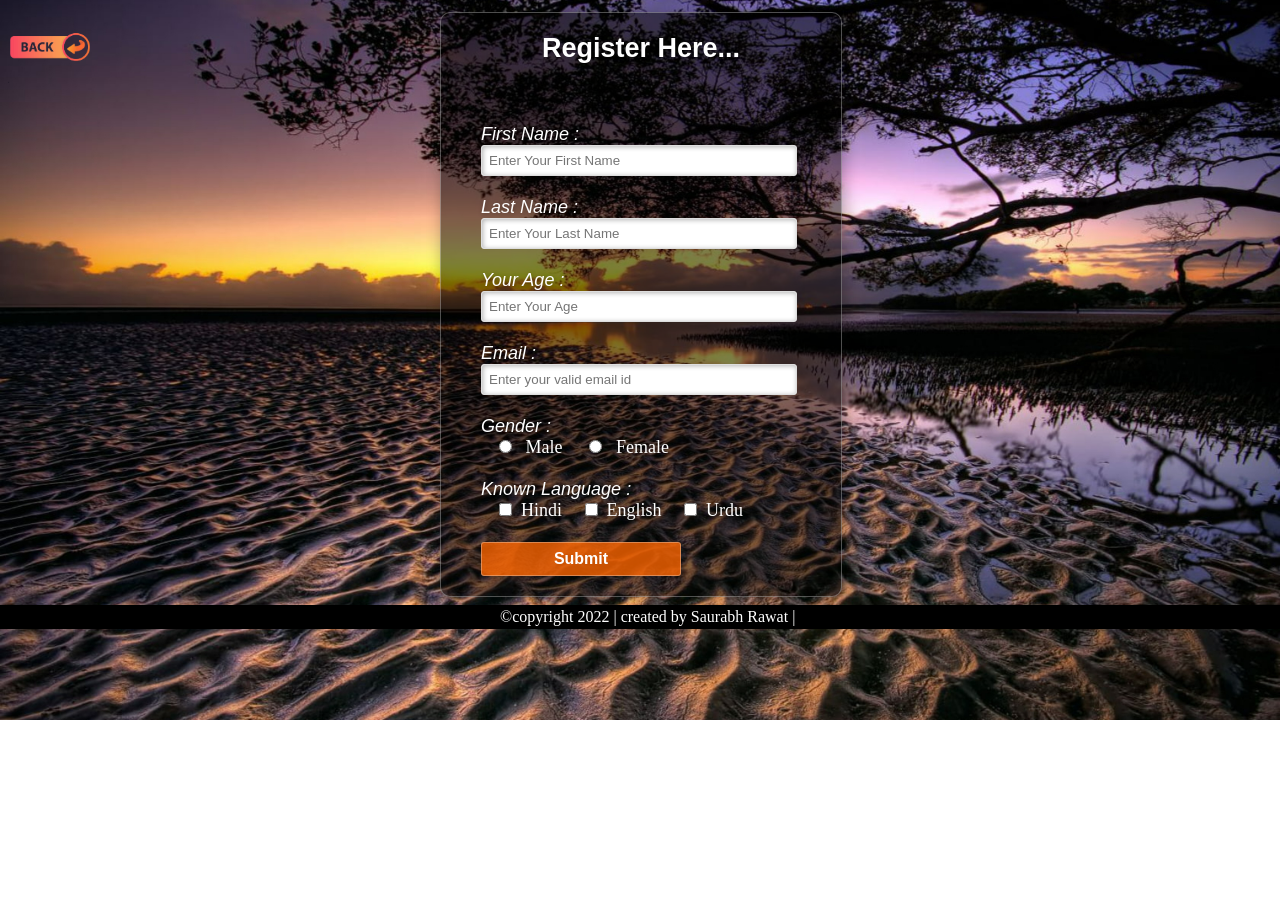
<file: registration form.html>
<!DOCTYPE html>
<html lang="en">
<head>
    <meta charset="UTF-8">
    <meta http-equiv="X-UA-Compatible" content="IE=edge">
    <meta name="viewport" content="width=device-width, initial-scale=1.0">
    <title>Account</title>
    <link rel="icon" href="images1/lg5.png">
    <link rel="stylesheet" href="css1/style.css">
</head>
<body style="background: url('images1/peakpx.jpg'); background-repeat: no-repeat; background-size: 100%; background-attachment: fixed;" >
    <div class="back">
        <a href="index.html"><img src="images1/images__71_-removebg-preview.png" alt="back"></a>
    </div>
    <div class="main">
        <div class="register">
            <h2>Register Here...</h2>
            <form id="register" method="post">
                <label>First Name : </label><br>
                <input type="text" name="fname" id="name" placeholder="Enter Your First Name"><br><br>
                <label>Last Name : </label><br>
                <input type="text" name="lname" id="name" placeholder="Enter Your Last Name"><br><br>
                <label>Your Age : </label><br>
                <input type="number" name="age" id="name" placeholder="Enter Your Age"><br><br>
                <label>Email : </label><br>
                <input type="email" name="email" id="name" placeholder="Enter your valid email id"><br><br>
                <label>Gender : </label><br>
                &nbsp;&nbsp;&nbsp;
                <input type="radio" name="gender" id="male">
                &nbsp;
                <span id="male">Male</span>
                &nbsp;&nbsp;&nbsp;&nbsp;
                <input type="radio" name="gender" id="female">
                &nbsp;
                <span id="female">Female</span><br><br>
                <label>Known Language : </label><br>
                &nbsp;&nbsp;&nbsp;
                <input type="checkbox" name="lang" id="hindi">&nbsp;
                <span id="hindi">Hindi</span>&nbsp;&nbsp;&nbsp;&nbsp;
                <input type="checkbox" name="lang" id="eng">&nbsp;
                <span id="eng">English</span>&nbsp;&nbsp;&nbsp;&nbsp;
                <input type="checkbox" name="lang" id="urdu">&nbsp;
                <span id="urdu">Urdu</span><br><br>
                <input type="submit" value="Submit" name="submit" id="submit">
            </form>
        </div>
    </div>
    <div class="footer">
        &copy;copyright 2022 | created by Saurabh Rawat |
    </div>
</body>
</html>
</file>
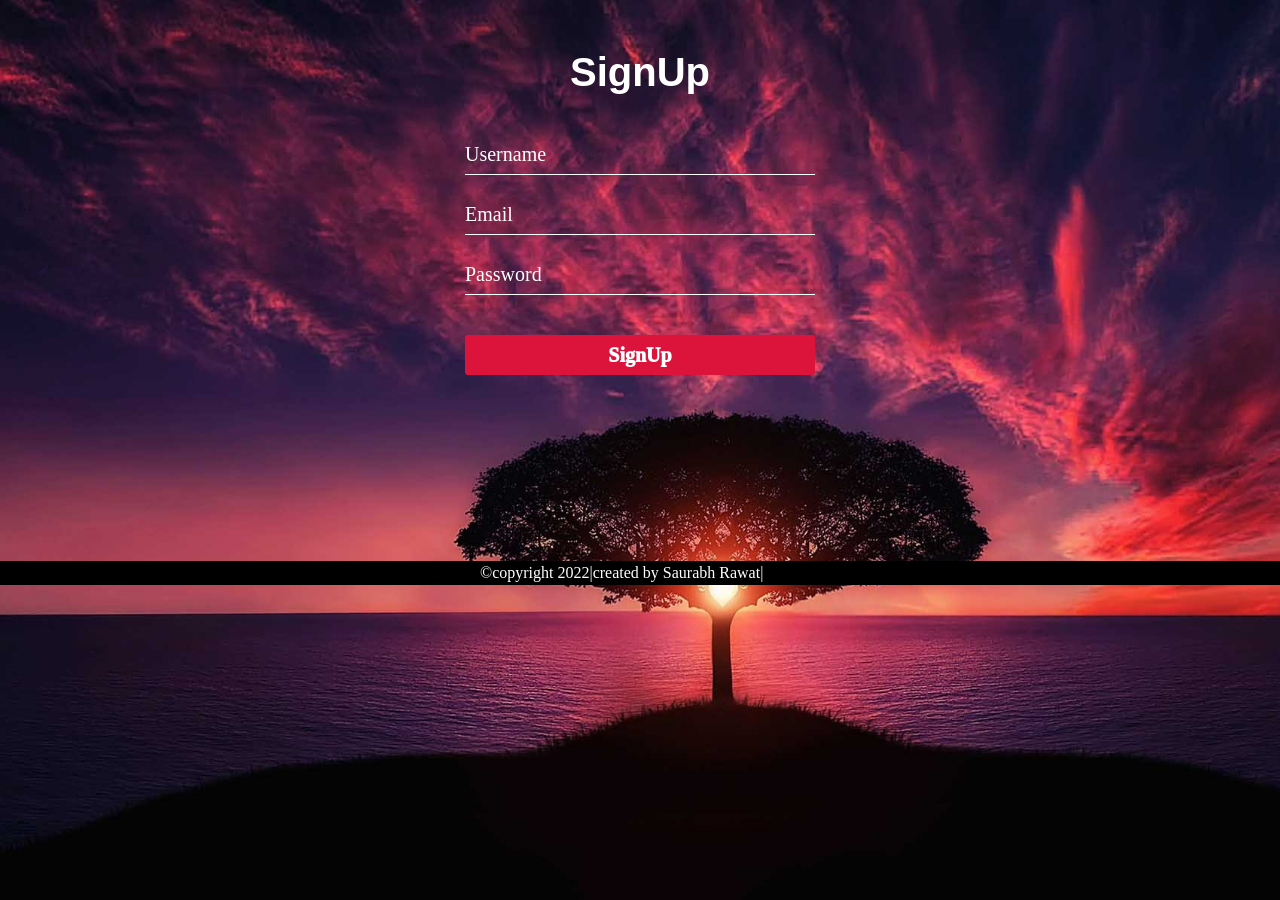
<file: signup form.html>
<!DOCTYPE html>
<html lang="en">
<head>
    <meta charset="UTF-8">
    <meta http-equiv="X-UA-Compatible" content="IE=edge">
    <meta name="viewport" content="width=device-width, initial-scale=1.0">
    <link rel="icon" href="images1/lg5.png">
    <link rel="stylesheet" type="text/css" href="css1/signupform.css">
    <title>SignUp</title>
</head>
<body style="background:url('images1/tree-736885.jpg'); background-size:cover;">
<form>
    <h1>SignUp</h1>
    <input type="text" name="" placeholder="Username">
    <input type="email" name="" placeholder="Email">
    <input type="password" name="" placeholder="Password">
    <a href="index.html"><button type="button">SignUp</button></a>
</form>

<div class="footer">
    &copy;copyright 2022|created by Saurabh Rawat|
</div>
</body>
</html>
</file>
<file: css1/contactus.css>
*{
    margin: 0;
    padding: 0;
    box-sizing: border-box;
    font-family: 'Poppins', sans-serif;
}
.back img{
    margin-left: -620px;
    width: 100px;
    margin-top: 30px;
    padding: 0px;
}
.contact{
    margin-top: -20px;
    position: relative;
    min-height: 100vh;
    padding-bottom: 50px;
    padding-left: 100px;
    padding-right: 100px;
    display: flex;
    justify-content: center;
    align-items: center;
    flex-direction: column;
    background: url('../images1/lg7.jpeg') center;
    background-size: 100%;
    background-attachment: fixed;
    background-repeat: no-repeat;
}
.contact .content{
    max-width: 800px;
    text-align: center;
}
.contact .content h2{
    font-size: 36px;
    cursor: pointer;
    font-weight: 700;
    color: #fff;
    padding-bottom: 30px;
}
.contact .content p{
    font-weight: 400;
    color: #fff;
}
.container{
    width: 100%;
    display: flex;
    justify-content: center;
    align-items: center;
    margin-top: 30px;
}
.container .contactInfo{
    width: 50%;
    display: flex;
    flex-direction: column;
}
.container .contactInfo .box{
    position: relative;
    padding: 20px 0;
    display: flex;
}
.container .contactInfo .box .icon{
    min-width: 60px;
    height: 60px;
    background: #fff;
    display: flex;
    cursor: pointer;
    justify-content: center;
    align-items: center;
    border-radius: 50%;
    font-size: 22px;
}
.container .contactInfo .box .text{
    display: flex;
    margin-left: 20px;
    font-size: 16px;
    color: #fff;
    flex-direction: column;
    font-weight: 300;
    cursor: pointer;
}
.container .contactInfo .box .text h3{
    font-weight: 500;
    cursor: pointer;
    color: #00bcd4;
}
.contactForm{
    width: 40%;
    padding: 40px;
    background: #fff;
}
.contactForm h2{
    font-size: 30px;
    color: #333;
    cursor: pointer;
    font-weight: 500;
}
.contactForm .inputBox{
    position: relative;
    width: 100%;
    margin-top: 10px;
}
.contactForm .inputBox input, .contactForm .inputBox textarea{
    width: 100%;
    padding: 5px 0;
    font-size: 16px;
    margin: 10px 0;
    border: none;
    border-bottom: 2px solid #333;
    outline: none;
    resize: none;
}
.contactForm .inputBox input[type="submit"]{
    width: 100px;
    background: #00bcd4;
    color: #fff;
    border: none;
    cursor: pointer;
    padding: 10px;
    font-size: 18px;
    border-radius: 20px;
    transition: 0.5s all ease-in-out;
}
.contactForm .inputBox input[type="submit"]:hover{
    transform: scale(1.2);
}
.footer{
    color: #fff;
    width: 100%;
    padding-left: 500px;
    align-items: center;
    background-color: #000;
    padding-top: 3px;
    padding-bottom: 3px;
    cursor: pointer;
}
@media (max-width: 991px){
    .contact{
        padding: 50px;
    }
    .container{
        flex-direction: column;
    }
    .container .contactInfo{
        margin-bottom: 40px;
    }
    .container .contactInfo, .contactForm{
        width: 100%;
    }
}
</file>
<file: css1/fooditems.css>
*{
    padding: 0;
    margin: 0;
    box-sizing: border-box;
}
html{
    scroll-behavior: smooth;
}
#navbar ul{
    display: flex;
}
#navbar ul li{
    list-style: none;
    font-size: 1.3rem;
}
#navbar ul li a{
    color: #fff;
    display: block;
    padding: 3px 22px;
    border-radius: 20px;
    text-decoration: none;
}
#navbar ul li a:hover{
    color: #000;
    background-color: #fff;
}
body{
    justify-content: center;
    background: url('../images1/w9.jpeg');
    background-repeat: no-repeat;
    background-attachment: fixed;
    background-size: cover;
    align-items: center;
}
#navbar{
    display: flex;
    align-items: center;
    position: sticky;
    top: 0;
    font-family: cursive;
}
#navbar::before{
    content: "";
    background-color: #000;
    position: absolute;
    top: 0;
    left: 0;
    height: 100%;
    width: 100%;
    z-index: -1;
    opacity: 0.7;
}
.container{
    margin-top: 20px;
    margin-bottom: 20px;
    margin-left: 20px;
    margin-right: 20px;
    padding: 0px 74px;
}
#biryani{
    padding-top: 20px;
}
.ok{
    cursor: pointer;
    text-align: center;
    font-size: 70px;
    padding-top: 50px;
    padding-bottom: 50px;
    color: goldenrod;
    font-family: sans-serif;
    font-weight: 600;
}
.back img{
    width: 100px;
    float: left;
    margin: 0;
    padding: 0;
}
#biryani,#chicken,#paneer,#vegetable,#chinese,#south-indian,#fast-food{
    margin-top: 40px;
}
#paneer #item-card, #vegetable #item-card, #fast-food #item-card, #italian #item-card{
    background: rgb(218, 253, 188);
}
#chinese #item-card, #south-indian #item-card{
    background: rgb(221, 243, 243);
}
#category-name{
    margin: 10px;
    font-size: 35px;
    color: coral;
    cursor: pointer;
    font-family: cursive;
    font-weight: 600;
}
#item-card{
    width: 190px;
    height: 270px;
    padding: 10px;
    margin: 10px;
    display: inline-block;
    border-radius: 5px;
    background: rgb(253, 221, 226);
    cursor: pointer;
    transition: 0.5s all ease-in-out;
}
#card-top{
    display: flex;
    margin: 5px 0;
    justify-content: space-between;
}
#rating{
    padding: 7px;
    color: goldenrod;
    background: black;
    border-radius: 14px;
}
.fa-heart-o{
    padding: 6px;
    background: white;
    cursor: pointer;
    border-radius: 50%;
}
#item-card img{
    width: 100px;
    height: 100px;
    border-radius: 50%;
    margin: auto;
    display: block;
    margin-bottom: 15px;
    transition: 0.5s all ease-in-out;
}
#item-card:hover img{
    transform: scale(1.2);
}
#item-name{
    margin: 5px;
    font-weight: 600;
    color: darkslategray;
    font-size: 18px;
}
#item-price{
    margin: 0;
    color: rgb(2, 27, 27);
    font-weight: 500;
    font-size: 18px;
}
.footer{
    color: #fff;
    width: 100%;
    padding-left: 500px;
    align-items: center;
    background-color: #000;
    padding-top: 3px;
    padding-bottom: 3px;
    cursor: pointer;
}
.it{
    border-radius: 20px;
    border: none;
    background-color: crimson;
    color: #fff;
    font-family: cursive;
    width: 130px;
    padding: 5px 2px;
    margin-left: 20px;
    margin-top: 15px;
    transition: 0.5s all ease-in-out;
}
.it:hover{
    transform: scale(1.2);
}
</file>
<file: css1/style.css>
*{
    margin: 0;
    padding: 0;
}
body{
    background-size: 280%;
    background-position: -400px 0px;
}
.back img{
    width: 100px;
    float: left;
    margin: 0;
    padding: 0;
}
div.main{
    width: 400px;
    margin: 12px auto 8px auto;
}
h2{
    text-align: center;
    padding: 20px;
    font-family: sans-serif;
    cursor: pointer;
}
div.register{
    background-color: rgba(0, 0, 0, 0.5);
    width: 100%;
    font-size: 18px;
    border-radius: 10px;
    border: 1px solid rgba(255, 255, 255, 0.3);
    box-shadow: 2px 2px 15px
    rgba(0, 0, 0, 0.3);
    color: #fff;
}
form#register{
    margin: 40px;
    margin-bottom: 20px;
}
label{
    font-family: sans-serif;
    font-size: 18px;
    font-style: italic;
}
input#name{
    width: 300px;
    border: 1px solid #ddd;
    border-radius: 3px;
    outline: 0;
    padding: 7px;
    background-color: #fff;
    box-shadow: inset 1px 1px 5px
    rgba(0, 0, 0, 0.3);
}
input#submit{
    width: 200px;
    padding: 7px;
    font-size: 16px;
    font-family: sans-serif;
    font-weight: 600;
    border: none;
    border-radius: 3px;
    background-color: rgba(250, 100, 0, 0.8);
    color: #fff;
    cursor: pointer;
    border: 1px solid
    rgba(255, 255, 255, 0.3);
    box-shadow: 1px 1px 5px
    rgba(0, 0, 0, 0.3);
    transition: 0.5s all ease-in-out;
}
input#submit:hover{
    transform: scale(1.2);
}
label, span, h2{
    text-shadow: 1px 1px 5px
    rgba(0, 0, 0, 0.3);
}
.footer{
    color: #fff;
    padding-left: 500px;
    align-items: center;
    background-color: #000;
    padding-top: 3px;
    padding-bottom: 3px;
    cursor: pointer;
}
</file>
<file: css1/signupform.css>
*{
    margin: 0;
    padding: 0;
    font-family: cursive;
    box-sizing: border-box;
}
body{
    display: flex;
    align-items: center;
    flex-direction: column;
    background: linear-gradient(rgba(0, 0, 0, 0.2), rgba(0, 0, 0, 0.2), rgba(0, 0, 0, 0.2));
    height: 100vh;
}
form{
    margin-top: 50px;
    margin-bottom: 186px;
    text-align: center;
}
input{
    display: block;
    color: #fff;
    width: 350px;
    height: 40px;
    margin: 20px;
    border: none;
    outline: none;
    font-size: 20px;
    border-bottom: 1px solid #fff;   
    background: transparent;
}
button{
    width: 350px;
    height: 40px;
    background-color: crimson;
    border: none;
    border-radius: 3px;
    columns: #fff;
    color: #fff;
    font-size: 20px;
    font-weight: 1000;
    margin-top: 20px;
}
form h1{
    margin-bottom: 40px;
    font-family: sans-serif;
    font-weight: 800;
    font-size: 40px;
    color: #fff;
    cursor: pointer;
}
::placeholder{
    color: #fff;
}
.footer{
    color: #fff;
    width: 100%;
    padding-left: 480px;
    align-items: center;
    background-color: #000;
    padding-top: 3px;
    padding-bottom: 3px;
    cursor: pointer;
}
</file>
